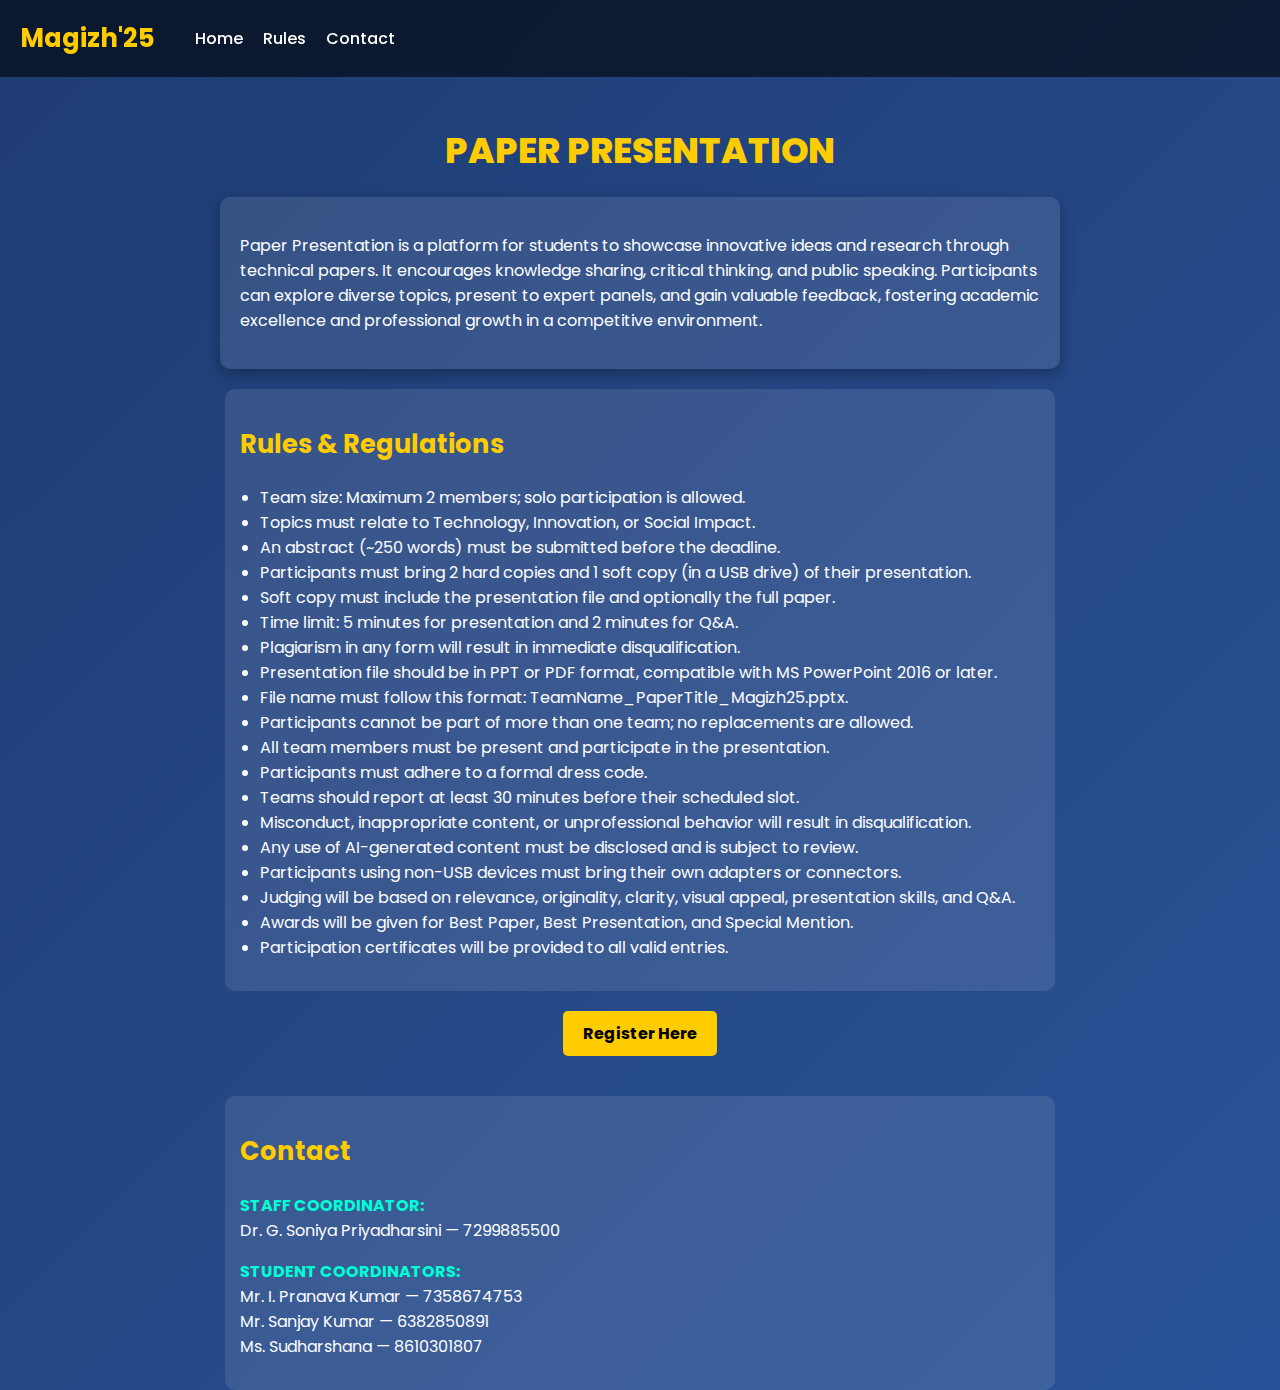
<file: event1.html>
<!DOCTYPE html>
<html lang="en">
<head>
    <meta charset="UTF-8">
    <meta name="viewport" content="width=device-width, initial-scale=1.0">
    <title>Event Details</title>
    <link href="https://fonts.googleapis.com/css2?family=Poppins:wght@400;600;800&display=swap" rel="stylesheet">
    <style>
        body {
            background: linear-gradient(135deg, #1e3c72, #2a5298);
            color: white;
            font-family: 'Poppins', sans-serif;
            margin: 0;
            padding: 0;
            text-align: center;
            scroll-behavior: smooth; /* Enable smooth scrolling */
        }

        /* Navbar */
        .navbar {
            display: flex;
            align-items: center;
            background: rgba(0, 0, 0, 0.6);
            padding: 10px 20px;
            position: fixed;
            top: 0;
            width: 100%;
            z-index: 1000;
            justify-content: flex-start; /* Align to left */
            gap: 20px;
        }

        .logo {
            font-size: 1.6em;
            font-weight: bold;
            color: #ffcc00;
        }

        .nav-links {
            list-style: none;
            display: flex;
            gap: 20px;
        }

        .nav-links li a {
            color: white;
            text-decoration: none;
            font-weight: 500;
            transition: color 0.3s ease;
        }

        .nav-links li a:hover {
            color: #ffcc00;
        }

        .hamburger {
            display: none;
            font-size: 28px;
            color: white;
            cursor: pointer;
        }

        @media (max-width: 768px) {
            .hamburger {
                display: block;
            }

            .nav-links {
                position: absolute;
                top: 60px;
                right: 0;
                background: rgba(0, 0, 0, 0.95);
                width: 100%;
                flex-direction: column;
                align-items: center;
                display: none;
                padding: 15px 0;
            }

            .nav-links.active {
                display: flex;
            }

            .nav-links li {
                margin: 10px 0;
            }
        }

        .event-container {
            display: flex;
            flex-direction: column;
            align-items: center;
            margin-top: 100px;
        }

        .event-box {
            background: rgba(255, 255, 255, 0.1);
            padding: 20px;
            border-radius: 10px;
            box-shadow: 0 5px 15px rgba(0, 0, 0, 0.3);
            width: 80%;
            max-width: 800px;
            text-align: left;
        }

        .event-title {
            font-size: 2.2em;
            font-weight: 800;
            color: #ffcc00;
            margin-bottom: 20px;
        }

        .rules, .contact {
            background: rgba(255, 255, 255, 0.1);
            padding: 15px;
            border-radius: 10px;
            width: 80%;
            max-width: 800px;
            text-align: left;
            margin-top: 20px;
        }

        .rules h2, .contact h2 {
            color: #ffcc00;
            font-size: 1.6em;
            font-weight: 700;
        }

        .contact p span.title {
            font-weight: 700;
            color: #00ffd5;
        }

        .register-btn {
            display: block;
            margin: 20px auto;
            padding: 10px 20px;
            background: #ffcc00;
            color: black;
            text-decoration: none;
            font-weight: bold;
            border-radius: 5px;
            transition: 0.3s;
        }

        .register-btn:hover {
            background: #e6b800;
        }

        ul {
            padding-left: 20px;
        }
    </style>
</head>
<body>
    <header>
        <nav class="navbar">
            <div class="logo">Magizh'25</div>
            <div class="hamburger" id="hamburger">&#9776;</div>
            <ul class="nav-links" id="nav-links">
                <li><a href="index.html">Home</a></li>
                <li><a href="#rules">Rules</a></li>
                <li><a href="#contact">Contact</a></li>
            </ul>
        </nav>
    </header>

    <div class="event-container">
        <h1 class="event-title">PAPER PRESENTATION</h1>
        <div class="event-box">
            <p>Paper Presentation is a platform for students to showcase innovative ideas and research through technical papers. It encourages knowledge sharing, critical thinking, and public speaking. Participants can explore diverse topics, present to expert panels, and gain valuable feedback, fostering academic excellence and professional growth in a competitive environment.</p>
        </div>

        <div class="rules" id="rules">
            <h2>Rules & Regulations</h2>
            <ul>
                <li>Team size: Maximum 2 members; solo participation is allowed.</li>
                <li>Topics must relate to Technology, Innovation, or Social Impact.</li>
                <li>An abstract (~250 words) must be submitted before the deadline.</li>
                <li>Participants must bring 2 hard copies and 1 soft copy (in a USB drive) of their presentation.</li>
                <li>Soft copy must include the presentation file and optionally the full paper.</li>
                <li>Time limit: 5 minutes for presentation and 2 minutes for Q&A.</li>
                <li>Plagiarism in any form will result in immediate disqualification.</li>
                <li>Presentation file should be in PPT or PDF format, compatible with MS PowerPoint 2016 or later.</li>
                <li>File name must follow this format: TeamName_PaperTitle_Magizh25.pptx.</li>
                <li>Participants cannot be part of more than one team; no replacements are allowed.</li>
                <li>All team members must be present and participate in the presentation.</li>
                <li>Participants must adhere to a formal dress code.</li>
                <li>Teams should report at least 30 minutes before their scheduled slot.</li>
                <li>Misconduct, inappropriate content, or unprofessional behavior will result in disqualification.</li>
                <li>Any use of AI-generated content must be disclosed and is subject to review.</li>
                <li>Participants using non-USB devices must bring their own adapters or connectors.</li>
                <li>Judging will be based on relevance, originality, clarity, visual appeal, presentation skills, and Q&A.</li>
                <li>Awards will be given for Best Paper, Best Presentation, and Special Mention.</li>
                <li>Participation certificates will be provided to all valid entries.</li>
            </ul>
        </div>

        <a href="https://docs.google.com/forms/d/e/1FAIpQLSdMvy6en7TFejGZWbQtxKmfZRcGkY-48I4jWOQYT1I4b92sOw/viewform" class="register-btn">Register Here</a>

        <div class="contact" id="contact">
            <h2>Contact</h2>
            <p><span class="title">STAFF COORDINATOR:</span><br>Dr. G. Soniya Priyadharsini — 7299885500</p>
            <p><span class="title">STUDENT COORDINATORS:</span><br>
                Mr. I. Pranava Kumar — 7358674753<br>
                Mr. Sanjay Kumar — 6382850891<br>
                Ms. Sudharshana — 8610301807
            </p>
        </div>
    </div>

    <script>
        // JavaScript to toggle the navigation menu on mobile
        document.getElementById('hamburger').addEventListener('click', function() {
            document.getElementById('nav-links').classList.toggle('active');
        });
    </script>
</body>
</html>
</file>
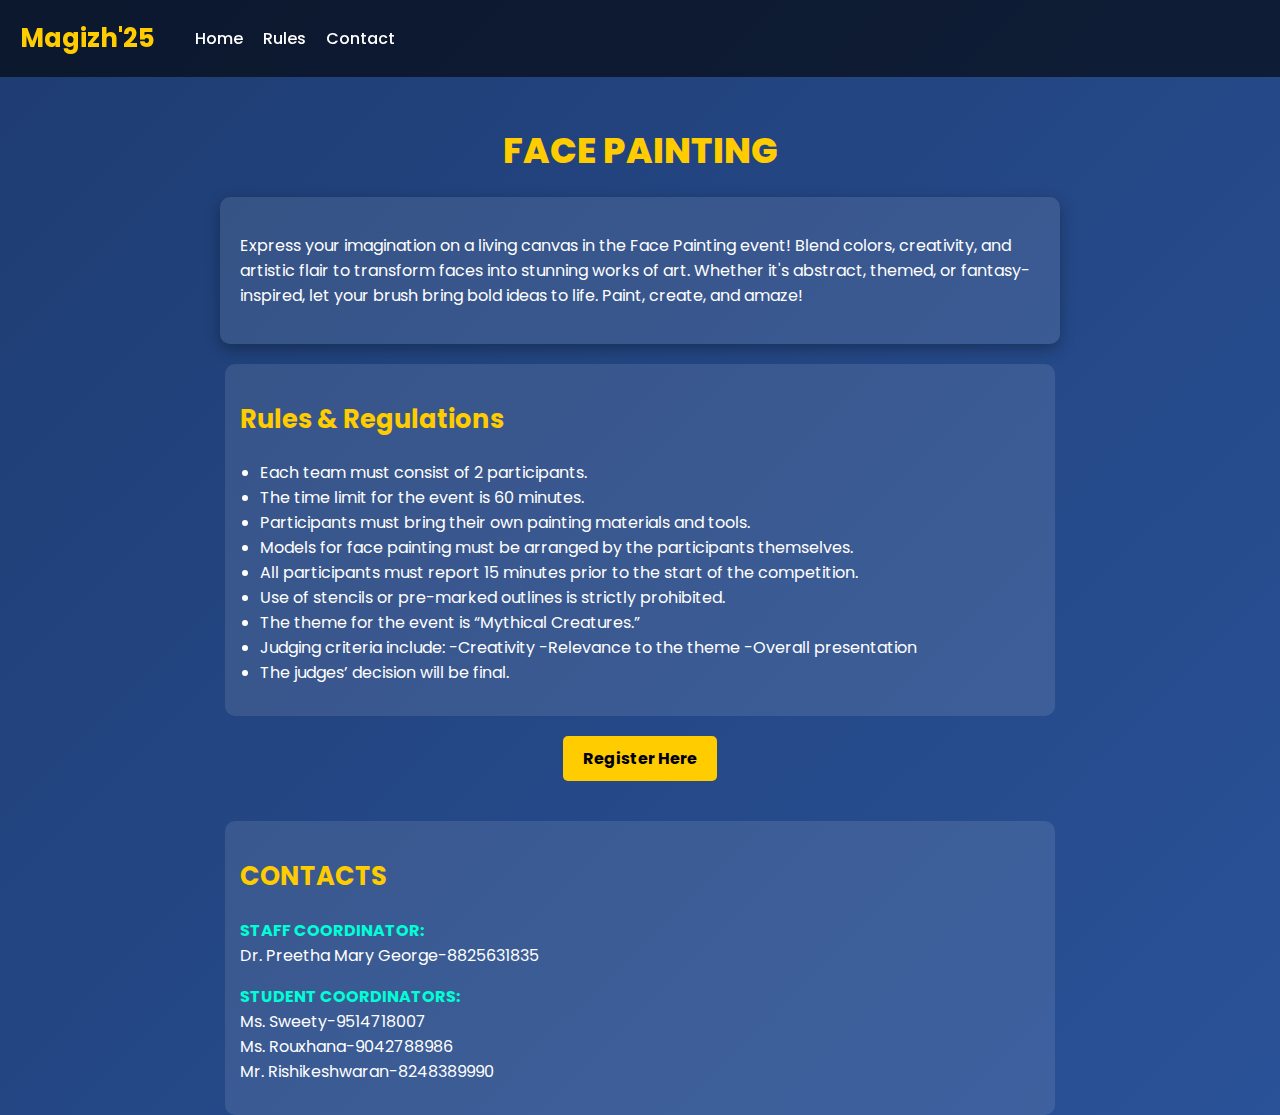
<file: event10.html>
<!DOCTYPE html>
<html lang="en">
<head>
    <meta charset="UTF-8">
    <meta name="viewport" content="width=device-width, initial-scale=1.0">
    <title>Event Details</title>
    <link href="https://fonts.googleapis.com/css2?family=Poppins:wght@400;600;800&display=swap" rel="stylesheet">
    <style>
        body {
            background: linear-gradient(135deg, #1e3c72, #2a5298);
            color: white;
            font-family: 'Poppins', sans-serif;
            margin: 0;
            padding: 0;
            text-align: center;
            scroll-behavior: smooth; /* Enable smooth scrolling */
        }

        /* Navbar */
        .navbar {
            display: flex;
            align-items: center;
            background: rgba(0, 0, 0, 0.6);
            padding: 10px 20px;
            position: fixed;
            top: 0;
            width: 100%;
            z-index: 1000;
            justify-content: flex-start; /* Align to left */
            gap: 20px;
        }

        .logo {
            font-size: 1.6em;
            font-weight: bold;
            color: #ffcc00;
        }

        .nav-links {
            list-style: none;
            display: flex;
            gap: 20px;
        }

        .nav-links li a {
            color: white;
            text-decoration: none;
            font-weight: 500;
            transition: color 0.3s ease;
        }

        .nav-links li a:hover {
            color: #ffcc00;
        }

        .hamburger {
            display: none;
            font-size: 28px;
            color: white;
            cursor: pointer;
        }

        @media (max-width: 768px) {
            .hamburger {
                display: block;
            }

            .nav-links {
                position: absolute;
                top: 60px;
                right: 0;
                background: rgba(0, 0, 0, 0.95);
                width: 100%;
                flex-direction: column;
                align-items: center;
                display: none;
                padding: 15px 0;
            }

            .nav-links.active {
                display: flex;
            }

            .nav-links li {
                margin: 10px 0;
            }
        }

        .event-container {
            display: flex;
            flex-direction: column;
            align-items: center;
            margin-top: 100px;
        }

        .event-box {
            background: rgba(255, 255, 255, 0.1);
            padding: 20px;
            border-radius: 10px;
            box-shadow: 0 5px 15px rgba(0, 0, 0, 0.3);
            width: 80%;
            max-width: 800px;
            text-align: left;
        }

        .event-title {
            font-size: 2.2em;
            font-weight: 800;
            color: #ffcc00;
            margin-bottom: 20px;
        }

        .rules, .contact {
            background: rgba(255, 255, 255, 0.1);
            padding: 15px;
            border-radius: 10px;
            width: 80%;
            max-width: 800px;
            text-align: left;
            margin-top: 20px;
        }

        .rules h2, .contact h2 {
            color: #ffcc00;
            font-size: 1.6em;
            font-weight: 700;
        }

        .contact p span.title {
            font-weight: 700;
            color: #00ffd5;
        }

        .register-btn {
            display: block;
            margin: 20px auto;
            padding: 10px 20px;
            background: #ffcc00;
            color: black;
            text-decoration: none;
            font-weight: bold;
            border-radius: 5px;
            transition: 0.3s;
        }

        .register-btn:hover {
            background: #e6b800;
        }

        ul {
            padding-left: 20px;
        }
    </style>
</head>
<body>
    <header>
        <nav class="navbar">
            <div class="logo">Magizh'25</div>
            <div class="hamburger" id="hamburger">&#9776;</div>
            <ul class="nav-links" id="nav-links">
                <li><a href="index.html">Home</a></li>
                <li><a href="#rules">Rules</a></li>
                <li><a href="#contact">Contact</a></li>
            </ul>
        </nav>
    </header>

    <div class="event-container">
        <h1 class="event-title">FACE PAINTING</h1>
        <div class="event-box">
            <p>Express your imagination on a living canvas in the Face Painting event! Blend colors, creativity, and artistic flair to transform faces into stunning works of art. Whether it's abstract, themed, or fantasy-inspired, let your brush bring bold ideas to life. Paint, create, and amaze!</p>
        </div>

        <div class="rules" id="rules">
            <h2>Rules & Regulations</h2>
            <ul>
                <li>Each team must consist of 2 participants.</li>
                <li>The time limit for the event is 60 minutes.</li>
                <li>Participants must bring their own painting materials and tools.</li>
                <li>Models for face painting must be arranged by the participants themselves.</li>
                <li>All participants must report 15 minutes prior to the start of the competition.</li>
                <li>Use of stencils or pre-marked outlines is strictly prohibited.</li>
                <li>The theme for the event is “Mythical Creatures.”</li>
                <li>Judging criteria include:
                    -Creativity
                    -Relevance to the theme
                    -Overall presentation
              </li>
                <li>The judges’ decision will be final.</li>
            </ul>
        </div>

        <a href="https://docs.google.com/forms/d/e/1FAIpQLSdMvy6en7TFejGZWbQtxKmfZRcGkY-48I4jWOQYT1I4b92sOw/viewform" class="register-btn">Register Here</a>

        <div class="contact" id="contact">
            <h2>CONTACTS</h2>
            <p><span class="title">STAFF COORDINATOR:</span><br> Dr. Preetha Mary George-8825631835</p>
            <p><span class="title">STUDENT COORDINATORS:</span><br>
                Ms. Sweety-9514718007<br>
                Ms. Rouxhana-9042788986<br>
                Mr. Rishikeshwaran-8248389990
            </p>
        </div>
    </div>

    <script>
        // JavaScript to toggle the navigation menu on mobile
        document.getElementById('hamburger').addEventListener('click', function() {
            document.getElementById('nav-links').classList.toggle('active');
        });
    </script>
</body>
</html>
</file>
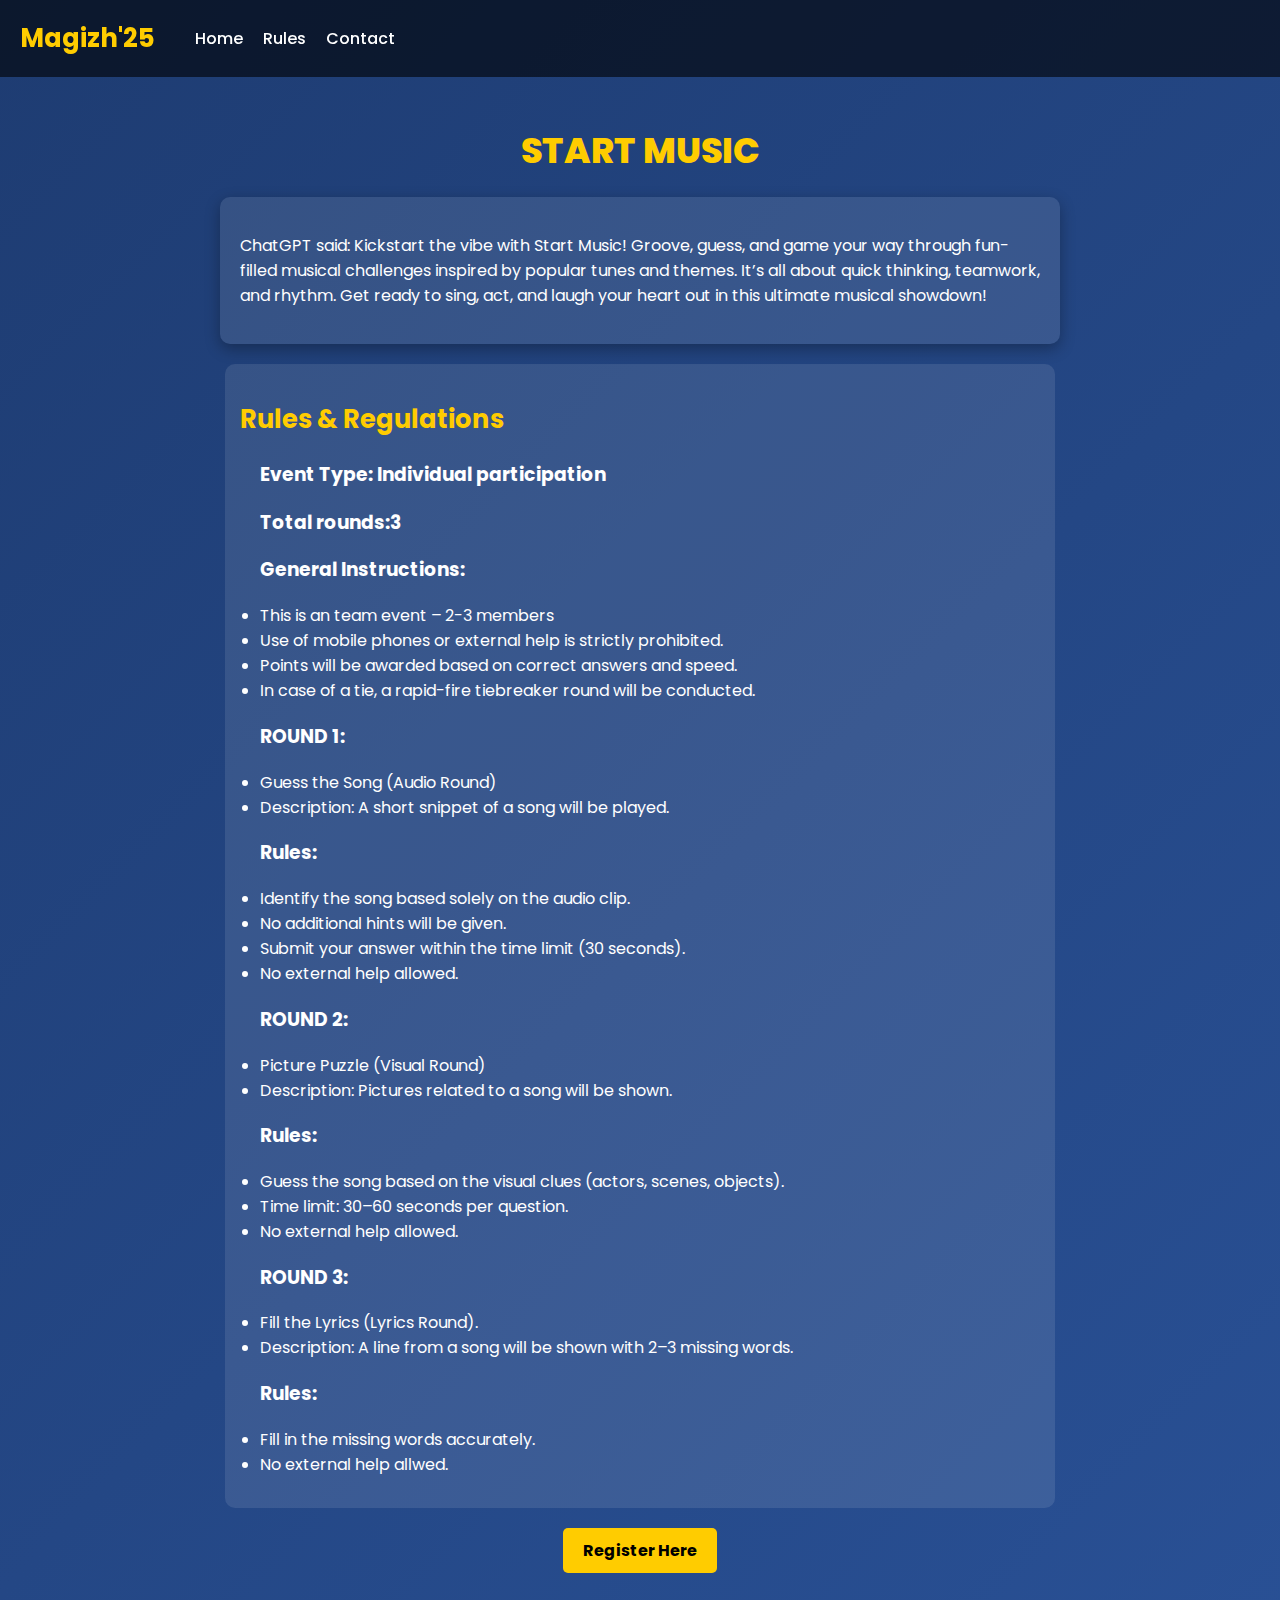
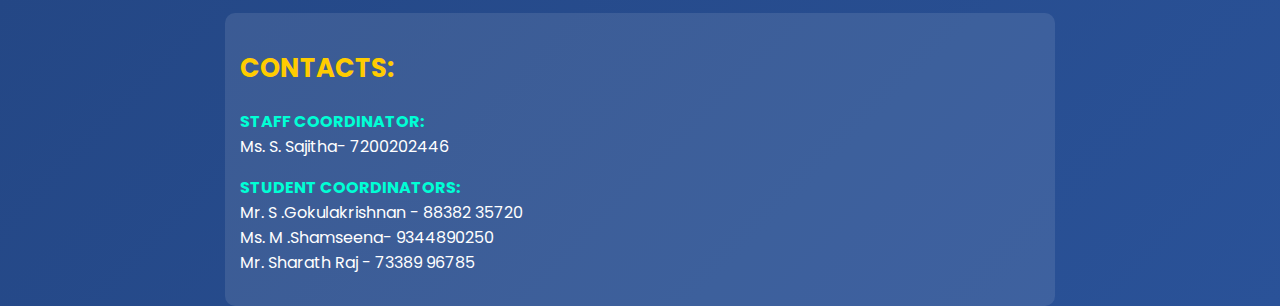
<file: event11.html>
<!DOCTYPE html>
<html lang="en">
<head>
    <meta charset="UTF-8">
    <meta name="viewport" content="width=device-width, initial-scale=1.0">
    <title>Event Details</title>
    <link href="https://fonts.googleapis.com/css2?family=Poppins:wght@400;600;800&display=swap" rel="stylesheet">
    <style>
        body {
            background: linear-gradient(135deg, #1e3c72, #2a5298);
            color: white;
            font-family: 'Poppins', sans-serif;
            margin: 0;
            padding: 0;
            text-align: center;
            scroll-behavior: smooth; /* Enable smooth scrolling */
        }

        /* Navbar */
        .navbar {
            display: flex;
            align-items: center;
            background: rgba(0, 0, 0, 0.6);
            padding: 10px 20px;
            position: fixed;
            top: 0;
            width: 100%;
            z-index: 1000;
            justify-content: flex-start; /* Align to left */
            gap: 20px;
        }

        .logo {
            font-size: 1.6em;
            font-weight: bold;
            color: #ffcc00;
        }

        .nav-links {
            list-style: none;
            display: flex;
            gap: 20px;
        }

        .nav-links li a {
            color: white;
            text-decoration: none;
            font-weight: 500;
            transition: color 0.3s ease;
        }

        .nav-links li a:hover {
            color: #ffcc00;
        }

        .hamburger {
            display: none;
            font-size: 28px;
            color: white;
            cursor: pointer;
        }

        @media (max-width: 768px) {
            .hamburger {
                display: block;
            }

            .nav-links {
                position: absolute;
                top: 60px;
                right: 0;
                background: rgba(0, 0, 0, 0.95);
                width: 100%;
                flex-direction: column;
                align-items: center;
                display: none;
                padding: 15px 0;
            }

            .nav-links.active {
                display: flex;
            }

            .nav-links li {
                margin: 10px 0;
            }
        }

        .event-container {
            display: flex;
            flex-direction: column;
            align-items: center;
            margin-top: 100px;
        }

        .event-box {
            background: rgba(255, 255, 255, 0.1);
            padding: 20px;
            border-radius: 10px;
            box-shadow: 0 5px 15px rgba(0, 0, 0, 0.3);
            width: 80%;
            max-width: 800px;
            text-align: left;
        }

        .event-title {
            font-size: 2.2em;
            font-weight: 800;
            color: #ffcc00;
            margin-bottom: 20px;
        }

        .rules, .contact {
            background: rgba(255, 255, 255, 0.1);
            padding: 15px;
            border-radius: 10px;
            width: 80%;
            max-width: 800px;
            text-align: left;
            margin-top: 20px;
        }

        .rules h2, .contact h2 {
            color: #ffcc00;
            font-size: 1.6em;
            font-weight: 700;
        }

        .contact p span.title {
            font-weight: 700;
            color: #00ffd5;
        }

        .register-btn {
            display: block;
            margin: 20px auto;
            padding: 10px 20px;
            background: #ffcc00;
            color: black;
            text-decoration: none;
            font-weight: bold;
            border-radius: 5px;
            transition: 0.3s;
        }

        .register-btn:hover {
            background: #e6b800;
        }

        ul {
            padding-left: 20px;
        }
    </style>
</head>
<body>
    <header>
        <nav class="navbar">
            <div class="logo">Magizh'25</div>
            <div class="hamburger" id="hamburger">&#9776;</div>
            <ul class="nav-links" id="nav-links">
                <li><a href="index.html">Home</a></li>
                <li><a href="#rules">Rules</a></li>
                <li><a href="#contact">Contact</a></li>
            </ul>
        </nav>
    </header>

    <div class="event-container">
        <h1 class="event-title">START MUSIC</h1>
        <div class="event-box">
            <p>ChatGPT said:
                Kickstart the vibe with Start Music! Groove, guess, and game your way through fun-filled musical challenges inspired by popular tunes and themes. It’s all about quick thinking, teamwork, and rhythm. Get ready to sing, act, and laugh your heart out in this ultimate musical showdown!</p>
        </div>

        <div class="rules" id="rules">
            <h2>Rules & Regulations</h2>
            <ul>
               <h3>Event Type: Individual participation</h3>
               <h3>Total rounds:3</h3>
               <h3>General Instructions:</h3>
               <li>This is an team event – 2-3 members </li>
               <li>Use of mobile phones or external help is strictly
                prohibited.</li>
                <li>Points will be awarded based on correct answers and
                speed.</li>
                <li>In case of a tie, a rapid-fire tiebreaker round will be
                conducted.</li>

                <h3>ROUND 1:</h3>
                <li>Guess the Song (Audio Round) </li>
                <li>Description: A short snippet of a song will be played.</li>
                <h3>Rules:</h3>
                    <li>Identify the song based solely on the audio clip.</li>
                    <li>No additional hints will be given.</li>
                    <li>Submit your answer within the time limit (30 seconds).</li>
                    <li>No external help allowed.</li>
                <h3>ROUND 2:</h3>
                <li>Picture Puzzle (Visual Round)</li>
                <li>Description:  Pictures related to a song will be shown.</li>
                <h3>Rules:</h3>
                <li>Guess the song based on the visual clues (actors, scenes, objects).</li>
                <li>Time limit: 30–60 seconds per question.</li>
                <li>No external help allowed.</li>
                <h3>ROUND 3:</h3>
                <li>Fill the Lyrics (Lyrics Round).</li>
                <li>Description: A line from a song will be shown with 2–3 missing words.</li>
                <h3>Rules:</h3>
                <li>Fill in the missing words accurately.</li>
                <li>No external help allwed.</li>
            </ul>
        </div>

        <a href="https://docs.google.com/forms/d/e/1FAIpQLSdMvy6en7TFejGZWbQtxKmfZRcGkY-48I4jWOQYT1I4b92sOw/viewform" class="register-btn">Register Here</a>

        <div class="contact" id="contact">
            <h2>CONTACTS:</h2>
            <p><span class="title">STAFF COORDINATOR:</span><br>Ms. S. Sajitha- 7200202446</p>
            <p><span class="title">STUDENT COORDINATORS:</span><br>
                Mr. S .Gokulakrishnan - 88382 35720<br>
                Ms. M .Shamseena- 9344890250<br>
                Mr. Sharath Raj - 73389 96785<br> 
            </p>
        </div>
    </div>

    <script>
        // JavaScript to toggle the navigation menu on mobile
        document.getElementById('hamburger').addEventListener('click', function() {
            document.getElementById('nav-links').classList.toggle('active');
        });
    </script>
</body>
</html>
</file>
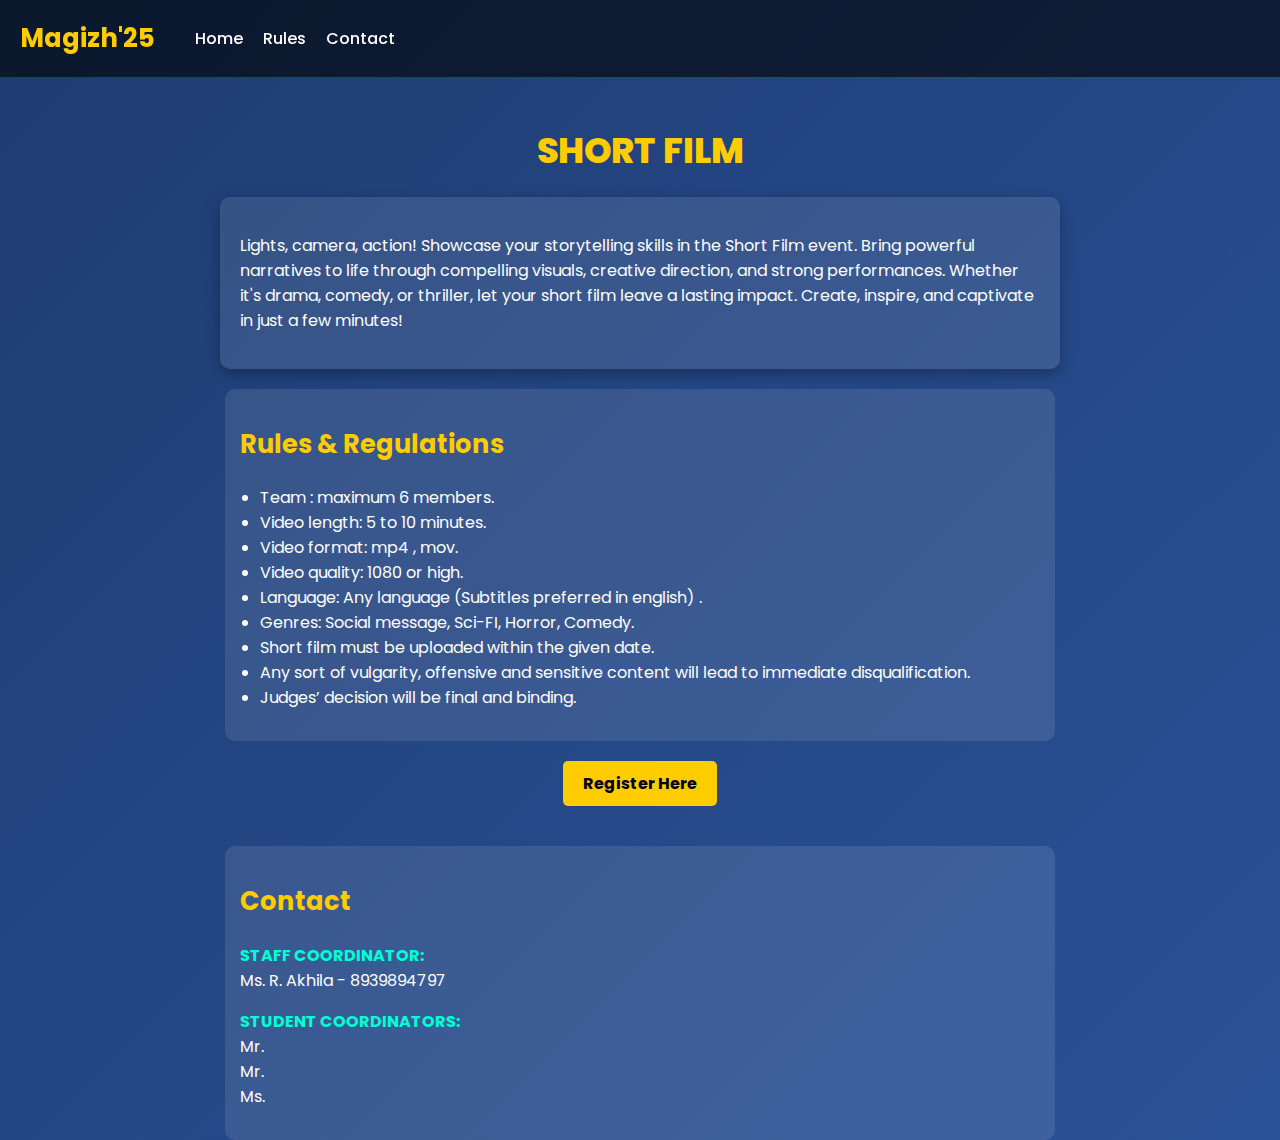
<file: event12.html>
<!DOCTYPE html>
<html lang="en">
<head>
    <meta charset="UTF-8">
    <meta name="viewport" content="width=device-width, initial-scale=1.0">
    <title>Event Details</title>
    <link href="https://fonts.googleapis.com/css2?family=Poppins:wght@400;600;800&display=swap" rel="stylesheet">
    <style>
        body {
            background: linear-gradient(135deg, #1e3c72, #2a5298);
            color: white;
            font-family: 'Poppins', sans-serif;
            margin: 0;
            padding: 0;
            text-align: center;
            scroll-behavior: smooth; /* Enable smooth scrolling */
        }

        /* Navbar */
        .navbar {
            display: flex;
            align-items: center;
            background: rgba(0, 0, 0, 0.6);
            padding: 10px 20px;
            position: fixed;
            top: 0;
            width: 100%;
            z-index: 1000;
            justify-content: flex-start; /* Align to left */
            gap: 20px;
        }

        .logo {
            font-size: 1.6em;
            font-weight: bold;
            color: #ffcc00;
        }

        .nav-links {
            list-style: none;
            display: flex;
            gap: 20px;
        }

        .nav-links li a {
            color: white;
            text-decoration: none;
            font-weight: 500;
            transition: color 0.3s ease;
        }

        .nav-links li a:hover {
            color: #ffcc00;
        }

        .hamburger {
            display: none;
            font-size: 28px;
            color: white;
            cursor: pointer;
        }

        @media (max-width: 768px) {
            .hamburger {
                display: block;
            }

            .nav-links {
                position: absolute;
                top: 60px;
                right: 0;
                background: rgba(0, 0, 0, 0.95);
                width: 100%;
                flex-direction: column;
                align-items: center;
                display: none;
                padding: 15px 0;
            }

            .nav-links.active {
                display: flex;
            }

            .nav-links li {
                margin: 10px 0;
            }
        }

        .event-container {
            display: flex;
            flex-direction: column;
            align-items: center;
            margin-top: 100px;
        }

        .event-box {
            background: rgba(255, 255, 255, 0.1);
            padding: 20px;
            border-radius: 10px;
            box-shadow: 0 5px 15px rgba(0, 0, 0, 0.3);
            width: 80%;
            max-width: 800px;
            text-align: left;
        }

        .event-title {
            font-size: 2.2em;
            font-weight: 800;
            color: #ffcc00;
            margin-bottom: 20px;
        }

        .rules, .contact {
            background: rgba(255, 255, 255, 0.1);
            padding: 15px;
            border-radius: 10px;
            width: 80%;
            max-width: 800px;
            text-align: left;
            margin-top: 20px;
        }

        .rules h2, .contact h2 {
            color: #ffcc00;
            font-size: 1.6em;
            font-weight: 700;
        }

        .contact p span.title {
            font-weight: 700;
            color: #00ffd5;
        }

        .register-btn {
            display: block;
            margin: 20px auto;
            padding: 10px 20px;
            background: #ffcc00;
            color: black;
            text-decoration: none;
            font-weight: bold;
            border-radius: 5px;
            transition: 0.3s;
        }

        .register-btn:hover {
            background: #e6b800;
        }

        ul {
            padding-left: 20px;
        }
    </style>
</head>
<body>
    <header>
        <nav class="navbar">
            <div class="logo">Magizh'25</div>
            <div class="hamburger" id="hamburger">&#9776;</div>
            <ul class="nav-links" id="nav-links">
                <li><a href="index.html">Home</a></li>
                <li><a href="#rules">Rules</a></li>
                <li><a href="#contact">Contact</a></li>
            </ul>
        </nav>
    </header>

    <div class="event-container">
        <h1 class="event-title">SHORT FILM</h1>
        <div class="event-box">
            <p>Lights, camera, action! Showcase your storytelling skills in the Short Film event. Bring powerful narratives to life through compelling visuals, creative direction, and strong performances. Whether it's drama, comedy, or thriller, let your short film leave a lasting impact. Create, inspire, and captivate in just a few minutes!</p>
        </div>

        <div class="rules" id="rules">
            <h2>Rules & Regulations</h2>
            <ul>
                <li>Team : maximum 6 members.</li>
                <li>Video length: 5 to 10 minutes.</li>
                <li>Video format: mp4 , mov.</li>
                <li>Video quality: 1080 or high.</li>
                <li>Language: Any language (Subtitles preferred in english) .</li>
                <li>Genres: Social message, Sci-FI, Horror, Comedy.</li>
                <li>Short film must be uploaded within the given date.</li>
                <li>Any sort of vulgarity, offensive and sensitive content will lead to immediate disqualification.</li>
                <li>Judges’ decision will be final and binding.</li>
            </ul>
        </div>

        <a href="https://docs.google.com/forms/d/e/1FAIpQLSdMvy6en7TFejGZWbQtxKmfZRcGkY-48I4jWOQYT1I4b92sOw/viewform" class="register-btn">Register Here</a>

        <div class="contact" id="contact">
            <h2>Contact</h2>
            <p><span class="title">STAFF COORDINATOR:</span><br>Ms. R. Akhila - 8939894797</p>
            <p><span class="title">STUDENT COORDINATORS:</span><br>
                Mr. <br>
                Mr. <br>
                Ms. 
            </p>
        </div>
    </div>

    <script>
        // JavaScript to toggle the navigation menu on mobile
        document.getElementById('hamburger').addEventListener('click', function() {
            document.getElementById('nav-links').classList.toggle('active');
        });
    </script>
</body>
</html>
</file>
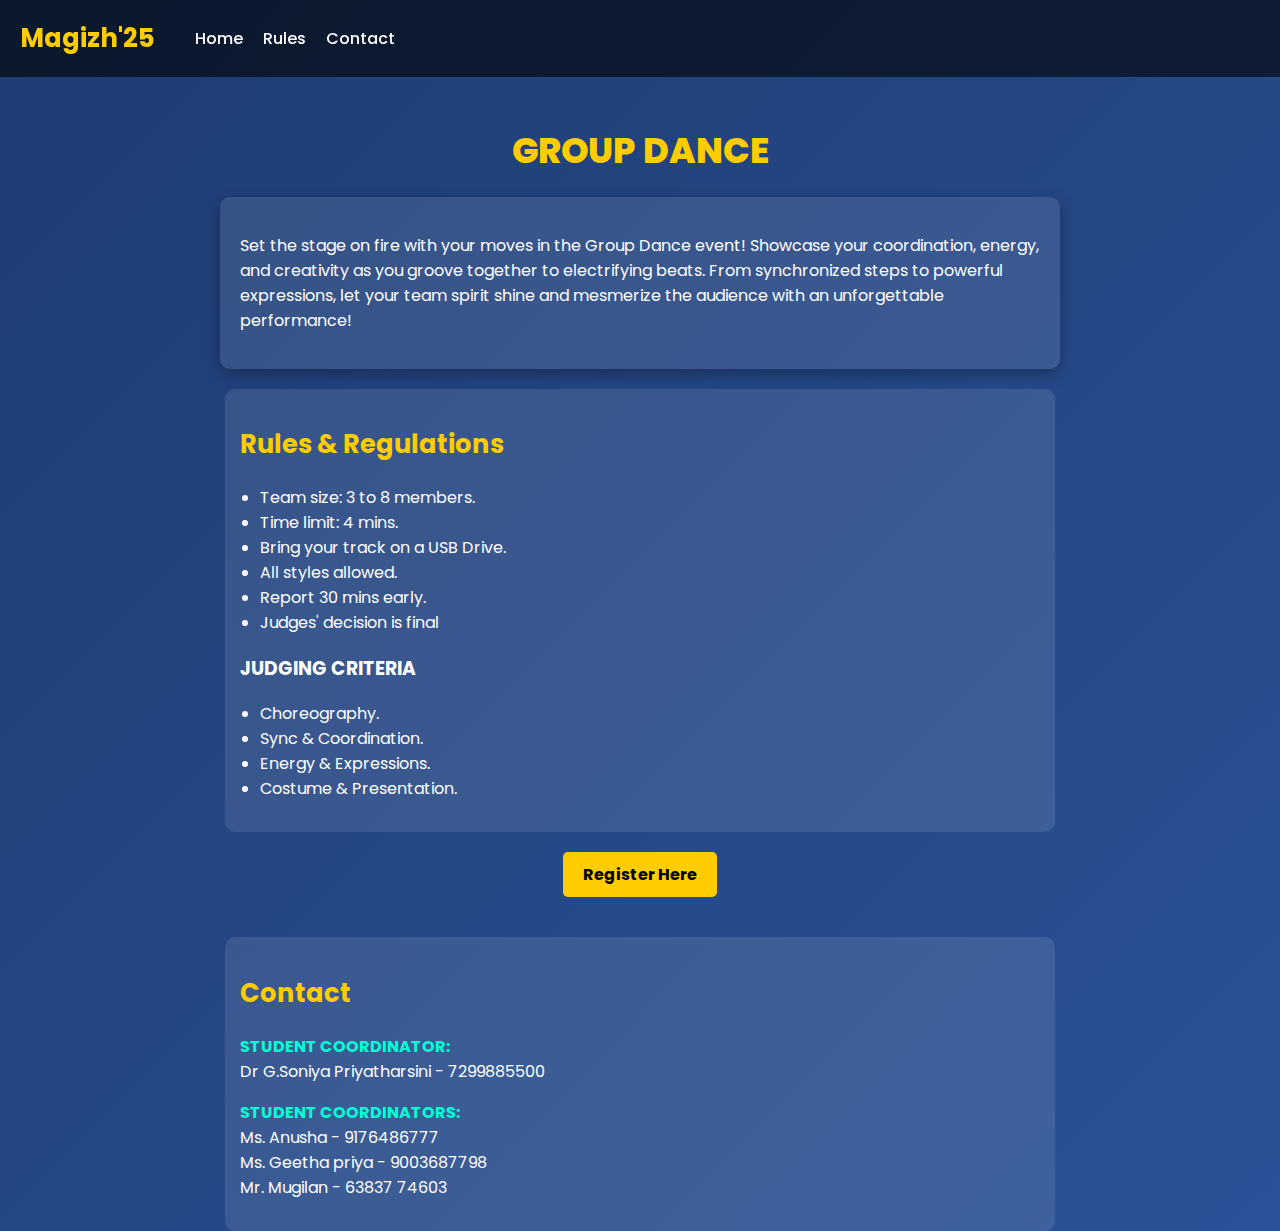
<file: event13.html>
<!DOCTYPE html>
<html lang="en">
<head>
    <meta charset="UTF-8">
    <meta name="viewport" content="width=device-width, initial-scale=1.0">
    <title>Event Details</title>
    <link href="https://fonts.googleapis.com/css2?family=Poppins:wght@400;600;800&display=swap" rel="stylesheet">
    <style>
        body {
            background: linear-gradient(135deg, #1e3c72, #2a5298);
            color: white;
            font-family: 'Poppins', sans-serif;
            margin: 0;
            padding: 0;
            text-align: center;
            scroll-behavior: smooth; /* Enable smooth scrolling */
        }

        /* Navbar */
        .navbar {
            display: flex;
            align-items: center;
            background: rgba(0, 0, 0, 0.6);
            padding: 10px 20px;
            position: fixed;
            top: 0;
            width: 100%;
            z-index: 1000;
            justify-content: flex-start; /* Align to left */
            gap: 20px;
        }

        .logo {
            font-size: 1.6em;
            font-weight: bold;
            color: #ffcc00;
        }

        .nav-links {
            list-style: none;
            display: flex;
            gap: 20px;
        }

        .nav-links li a {
            color: white;
            text-decoration: none;
            font-weight: 500;
            transition: color 0.3s ease;
        }

        .nav-links li a:hover {
            color: #ffcc00;
        }

        .hamburger {
            display: none;
            font-size: 28px;
            color: white;
            cursor: pointer;
        }

        @media (max-width: 768px) {
            .hamburger {
                display: block;
            }

            .nav-links {
                position: absolute;
                top: 60px;
                right: 0;
                background: rgba(0, 0, 0, 0.95);
                width: 100%;
                flex-direction: column;
                align-items: center;
                display: none;
                padding: 15px 0;
            }

            .nav-links.active {
                display: flex;
            }

            .nav-links li {
                margin: 10px 0;
            }
        }

        .event-container {
            display: flex;
            flex-direction: column;
            align-items: center;
            margin-top: 100px;
        }

        .event-box {
            background: rgba(255, 255, 255, 0.1);
            padding: 20px;
            border-radius: 10px;
            box-shadow: 0 5px 15px rgba(0, 0, 0, 0.3);
            width: 80%;
            max-width: 800px;
            text-align: left;
        }

        .event-title {
            font-size: 2.2em;
            font-weight: 800;
            color: #ffcc00;
            margin-bottom: 20px;
        }

        .rules, .contact {
            background: rgba(255, 255, 255, 0.1);
            padding: 15px;
            border-radius: 10px;
            width: 80%;
            max-width: 800px;
            text-align: left;
            margin-top: 20px;
        }

        .rules h2, .contact h2 {
            color: #ffcc00;
            font-size: 1.6em;
            font-weight: 700;
        }

        .contact p span.title {
            font-weight: 700;
            color: #00ffd5;
        }

        .register-btn {
            display: block;
            margin: 20px auto;
            padding: 10px 20px;
            background: #ffcc00;
            color: black;
            text-decoration: none;
            font-weight: bold;
            border-radius: 5px;
            transition: 0.3s;
        }

        .register-btn:hover {
            background: #e6b800;
        }

        ul {
            padding-left: 20px;
        }
    </style>
</head>
<body>
    <header>
        <nav class="navbar">
            <div class="logo">Magizh'25</div>
            <div class="hamburger" id="hamburger">&#9776;</div>
            <ul class="nav-links" id="nav-links">
                <li><a href="index.html">Home</a></li>
                <li><a href="#rules">Rules</a></li>
                <li><a href="#contact">Contact</a></li>
            </ul>
        </nav>
    </header>

    <div class="event-container">
        <h1 class="event-title">GROUP DANCE</h1>
        <div class="event-box">
            <p>Set the stage on fire with your moves in the Group Dance event! Showcase your coordination, energy, and creativity as you groove together to electrifying beats. From synchronized steps to powerful expressions, let your team spirit shine and mesmerize the audience with an unforgettable performance!</p>
        </div>

        <div class="rules" id="rules">
            <h2>Rules & Regulations</h2>
            <ul>
                <li>Team size: 3 to 8 members.</li>
                <li>Time limit: 4 mins.</li>
                <li>Bring your track on a USB Drive.</li>
                <li>All styles allowed.</li>
                <li>Report 30 mins early.</li>
                <li>Judges' decision is final</li>
            </ul>
            <h3>JUDGING CRITERIA</h3>
            <ul>
                <li>Choreography.</li>
                <li>Sync & Coordination.</li>
                <li>Energy & Expressions.</li>
                <li>Costume & Presentation.</li>
            </ul>
        </div>

        <a href="https://docs.google.com/forms/d/e/1FAIpQLSdMvy6en7TFejGZWbQtxKmfZRcGkY-48I4jWOQYT1I4b92sOw/viewform" class="register-btn">Register Here</a>

        <div class="contact" id="contact">
            <h2>Contact</h2>
            <p><span class="title">STUDENT COORDINATOR:</span><br>Dr G.Soniya Priyatharsini - 7299885500</p>
            <p><span class="title">STUDENT COORDINATORS:</span><br>
                Ms. Anusha -  9176486777<br>
                Ms. Geetha priya -  9003687798<br>
                Mr. Mugilan - 63837 74603            
            </p>
        </div>
    </div>

    <script>
        // JavaScript to toggle the navigation menu on mobile
        document.getElementById('hamburger').addEventListener('click', function() {
            document.getElementById('nav-links').classList.toggle('active');
        });
    </script>
</body>
</html>
</file>
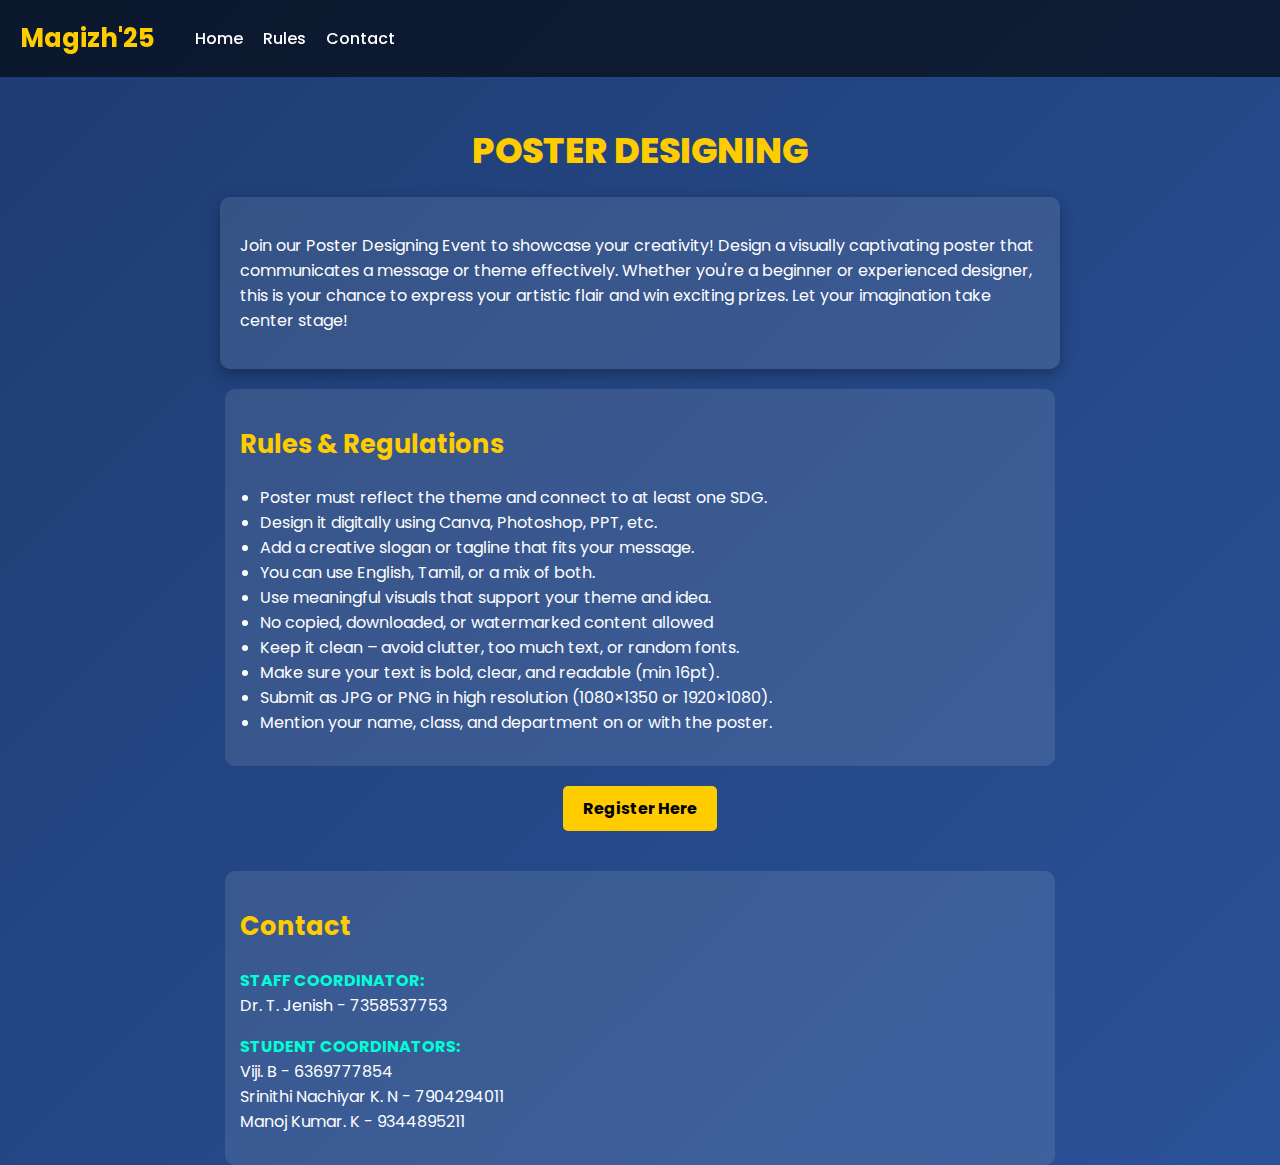
<file: event2.html>
<!DOCTYPE html>
<html lang="en">
<head>
    <meta charset="UTF-8">
    <meta name="viewport" content="width=device-width, initial-scale=1.0">
    <title>Event Details</title>
    <link href="https://fonts.googleapis.com/css2?family=Poppins:wght@400;600;800&display=swap" rel="stylesheet">
    <style>
        body {
            background: linear-gradient(135deg, #1e3c72, #2a5298);
            color: white;
            font-family: 'Poppins', sans-serif;
            margin: 0;
            padding: 0;
            text-align: center;
            scroll-behavior: smooth; /* Enable smooth scrolling */
        }

        /* Navbar */
        .navbar {
            display: flex;
            align-items: center;
            background: rgba(0, 0, 0, 0.6);
            padding: 10px 20px;
            position: fixed;
            top: 0;
            width: 100%;
            z-index: 1000;
            justify-content: flex-start; /* Align to left */
            gap: 20px;
        }

        .logo {
            font-size: 1.6em;
            font-weight: bold;
            color: #ffcc00;
        }

        .nav-links {
            list-style: none;
            display: flex;
            gap: 20px;
        }

        .nav-links li a {
            color: white;
            text-decoration: none;
            font-weight: 500;
            transition: color 0.3s ease;
        }

        .nav-links li a:hover {
            color: #ffcc00;
        }

        .hamburger {
            display: none;
            font-size: 28px;
            color: white;
            cursor: pointer;
        }

        @media (max-width: 768px) {
            .hamburger {
                display: block;
            }

            .nav-links {
                position: absolute;
                top: 60px;
                right: 0;
                background: rgba(0, 0, 0, 0.95);
                width: 100%;
                flex-direction: column;
                align-items: center;
                display: none;
                padding: 15px 0;
            }

            .nav-links.active {
                display: flex;
            }

            .nav-links li {
                margin: 10px 0;
            }
        }

        .event-container {
            display: flex;
            flex-direction: column;
            align-items: center;
            margin-top: 100px;
        }

        .event-box {
            background: rgba(255, 255, 255, 0.1);
            padding: 20px;
            border-radius: 10px;
            box-shadow: 0 5px 15px rgba(0, 0, 0, 0.3);
            width: 80%;
            max-width: 800px;
            text-align: left;
        }

        .event-title {
            font-size: 2.2em;
            font-weight: 800;
            color: #ffcc00;
            margin-bottom: 20px;
        }

        .rules, .contact {
            background: rgba(255, 255, 255, 0.1);
            padding: 15px;
            border-radius: 10px;
            width: 80%;
            max-width: 800px;
            text-align: left;
            margin-top: 20px;
        }

        .rules h2, .contact h2 {
            color: #ffcc00;
            font-size: 1.6em;
            font-weight: 700;
        }

        .contact p span.title {
            font-weight: 700;
            color: #00ffd5;
        }

        .register-btn {
            display: block;
            margin: 20px auto;
            padding: 10px 20px;
            background: #ffcc00;
            color: black;
            text-decoration: none;
            font-weight: bold;
            border-radius: 5px;
            transition: 0.3s;
        }

        .register-btn:hover {
            background: #e6b800;
        }

        ul {
            padding-left: 20px;
        }
    </style>
</head>
<body>
    <header>
        <nav class="navbar">
            <div class="logo">Magizh'25</div>
            <div class="hamburger" id="hamburger">&#9776;</div>
            <ul class="nav-links" id="nav-links">
                <li><a href="index.html">Home</a></li>
                <li><a href="#rules">Rules</a></li>
                <li><a href="#contact">Contact</a></li>
            </ul>
        </nav>
    </header>

    <div class="event-container">
        <h1 class="event-title">POSTER DESIGNING</h1>
        <div class="event-box">
            <p>Join our Poster Designing Event to showcase your creativity! Design a visually captivating poster that communicates a message or theme effectively. Whether you're a beginner or experienced designer, this is your chance to express your artistic flair and win exciting prizes. Let your imagination take center stage!</p>
        </div>

        <div class="rules" id="rules">
            <h2>Rules & Regulations</h2>
            <ul>
                <li>Poster must reflect the theme and connect to at least one SDG. </li>
                <li>Design it digitally using Canva, Photoshop, PPT, etc.</li>
                <li>Add a creative slogan or tagline that fits your message.</li>
                <li>You can use English, Tamil, or a mix of both. </li>
                <li>Use meaningful visuals that support your theme and idea.</li>
                <li>No copied, downloaded, or watermarked content allowed</li>
                <li>Keep it clean – avoid clutter, too much text, or random fonts.</li>
                <li>Make sure your text is bold, clear, and readable (min 16pt).</li>
                <li>Submit as JPG or PNG in high resolution (1080×1350 or 1920×1080).</li>
                <li>Mention your name, class, and department on or with the poster.</li>
            </ul>
        </div>

        <a href="https://docs.google.com/forms/d/e/1FAIpQLSdMvy6en7TFejGZWbQtxKmfZRcGkY-48I4jWOQYT1I4b92sOw/viewform" class="register-btn">Register Here</a>

        <div class="contact" id="contact">
            <h2>Contact</h2>
            <p><span class="title">STAFF COORDINATOR:</span><br>Dr. T. Jenish - 7358537753</p>
            <p><span class="title">STUDENT COORDINATORS:</span><br>
                Viji. B  - 6369777854<br>
                Srinithi Nachiyar K. N - 7904294011<br>
                Manoj Kumar. K - 9344895211
            </p>
        </div>
    </div>

    <script>
        // JavaScript to toggle the navigation menu on mobile
        document.getElementById('hamburger').addEventListener('click', function() {
            document.getElementById('nav-links').classList.toggle('active');
        });
    </script>
</body>
</html>
</file>
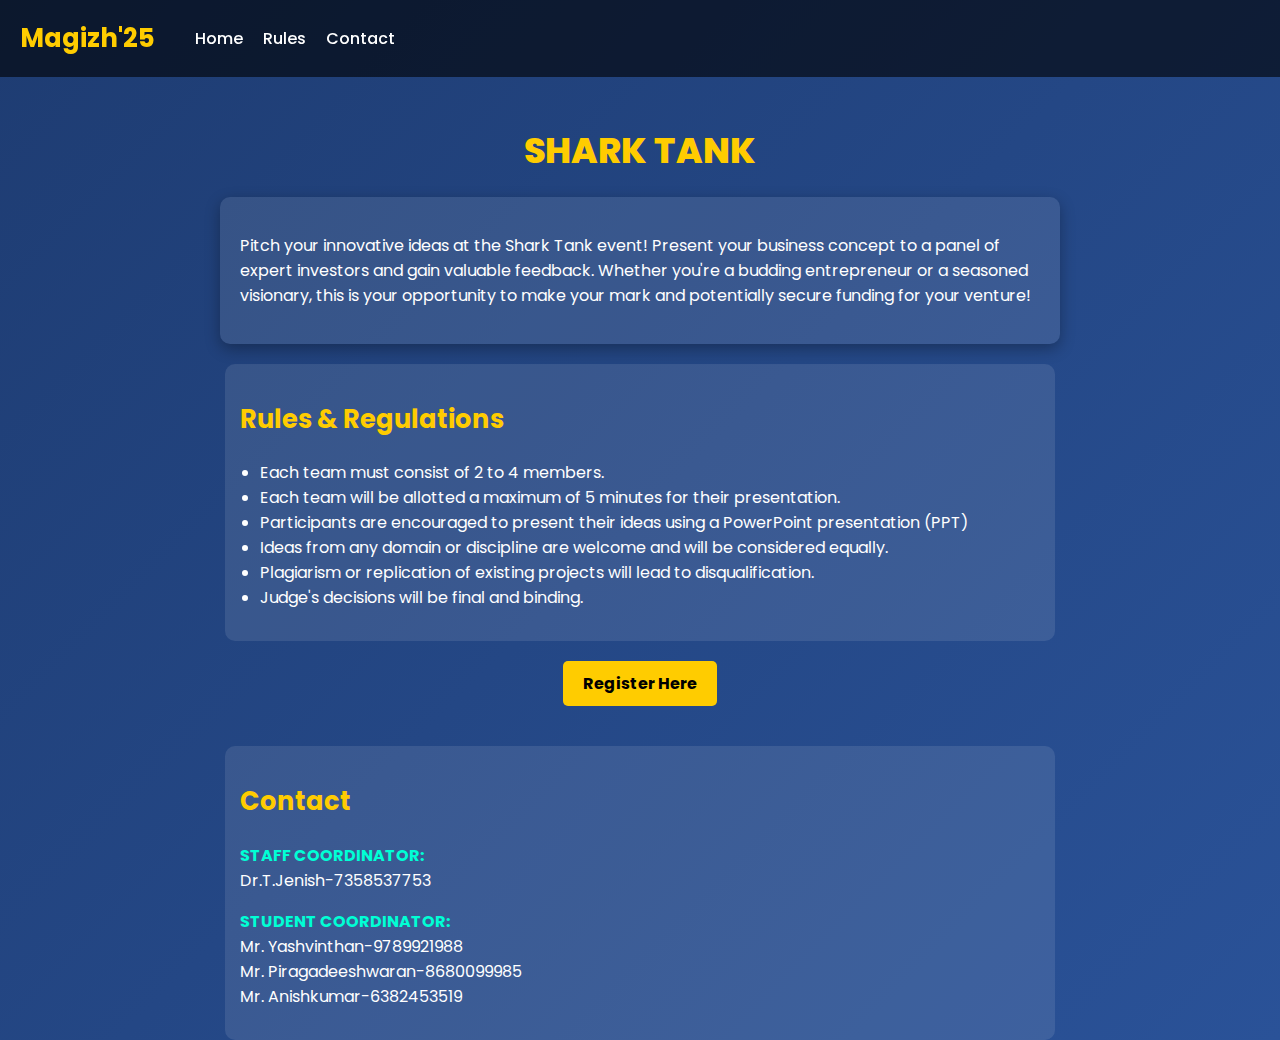
<file: event3.html>
<!DOCTYPE html>
<html lang="en">
<head>
    <meta charset="UTF-8">
    <meta name="viewport" content="width=device-width, initial-scale=1.0">
    <title>Event Details</title>
    <link href="https://fonts.googleapis.com/css2?family=Poppins:wght@400;600;800&display=swap" rel="stylesheet">
    <style>
        body {
            background: linear-gradient(135deg, #1e3c72, #2a5298);
            color: white;
            font-family: 'Poppins', sans-serif;
            margin: 0;
            padding: 0;
            text-align: center;
            scroll-behavior: smooth; /* Enable smooth scrolling */
        }

        /* Navbar */
        .navbar {
            display: flex;
            align-items: center;
            background: rgba(0, 0, 0, 0.6);
            padding: 10px 20px;
            position: fixed;
            top: 0;
            width: 100%;
            z-index: 1000;
            justify-content: flex-start; /* Align to left */
            gap: 20px;
        }

        .logo {
            font-size: 1.6em;
            font-weight: bold;
            color: #ffcc00;
        }

        .nav-links {
            list-style: none;
            display: flex;
            gap: 20px;
        }

        .nav-links li a {
            color: white;
            text-decoration: none;
            font-weight: 500;
            transition: color 0.3s ease;
        }

        .nav-links li a:hover {
            color: #ffcc00;
        }

        .hamburger {
            display: none;
            font-size: 28px;
            color: white;
            cursor: pointer;
        }

        @media (max-width: 768px) {
            .hamburger {
                display: block;
            }

            .nav-links {
                position: absolute;
                top: 60px;
                right: 0;
                background: rgba(0, 0, 0, 0.95);
                width: 100%;
                flex-direction: column;
                align-items: center;
                display: none;
                padding: 15px 0;
            }

            .nav-links.active {
                display: flex;
            }

            .nav-links li {
                margin: 10px 0;
            }
        }

        .event-container {
            display: flex;
            flex-direction: column;
            align-items: center;
            margin-top: 100px;
        }

        .event-box {
            background: rgba(255, 255, 255, 0.1);
            padding: 20px;
            border-radius: 10px;
            box-shadow: 0 5px 15px rgba(0, 0, 0, 0.3);
            width: 80%;
            max-width: 800px;
            text-align: left;
        }

        .event-title {
            font-size: 2.2em;
            font-weight: 800;
            color: #ffcc00;
            margin-bottom: 20px;
        }

        .rules, .contact {
            background: rgba(255, 255, 255, 0.1);
            padding: 15px;
            border-radius: 10px;
            width: 80%;
            max-width: 800px;
            text-align: left;
            margin-top: 20px;
        }

        .rules h2, .contact h2 {
            color: #ffcc00;
            font-size: 1.6em;
            font-weight: 700;
        }

        .contact p span.title {
            font-weight: 700;
            color: #00ffd5;
        }

        .register-btn {
            display: block;
            margin: 20px auto;
            padding: 10px 20px;
            background: #ffcc00;
            color: black;
            text-decoration: none;
            font-weight: bold;
            border-radius: 5px;
            transition: 0.3s;
        }

        .register-btn:hover {
            background: #e6b800;
        }

        ul {
            padding-left: 20px;
        }
    </style>
</head>
<body>
    <header>
        <nav class="navbar">
            <div class="logo">Magizh'25</div>
            <div class="hamburger" id="hamburger">&#9776;</div>
            <ul class="nav-links" id="nav-links">
                <li><a href="index.html">Home</a></li>
                <li><a href="#rules">Rules</a></li>
                <li><a href="#contact">Contact</a></li>
            </ul>
        </nav>
    </header>

    <div class="event-container">
        <h1 class="event-title">SHARK TANK</h1>
        <div class="event-box">
            <p>Pitch your innovative ideas at the Shark Tank event! Present your business concept to a panel of expert investors and gain valuable feedback. Whether you're a budding entrepreneur or a seasoned visionary, this is your opportunity to make your mark and potentially secure funding for your venture!</p>
        </div>

        <div class="rules" id="rules">
            <h2>Rules & Regulations</h2>
            <ul>
                <li>Each team must consist of 2 to 4 members.</li>
                <li>Each team will be allotted a maximum of 5 minutes for their presentation.</li>
                <li>Participants are encouraged to present their ideas using a PowerPoint presentation (PPT)</li>
                <li>Ideas from any domain or discipline are welcome and will be considered equally.</li>
                <li>Plagiarism or replication of existing projects will lead to disqualification.</li>
                <li>Judge's decisions will be final and binding.</li>
            </ul>
        </div>

        <a href="https://docs.google.com/forms/d/e/1FAIpQLSdMvy6en7TFejGZWbQtxKmfZRcGkY-48I4jWOQYT1I4b92sOw/viewform" class="register-btn">Register Here</a>

        <div class="contact" id="contact">
            <h2>Contact</h2>
            <p><span class="title">STAFF COORDINATOR:</span><br>Dr.T.Jenish-7358537753</p>
            <p><span class="title">STUDENT COORDINATOR:</span><br>
                Mr. Yashvinthan-9789921988<br>
                Mr. Piragadeeshwaran-8680099985<br>
                Mr. Anishkumar-6382453519
            </p>
        </div>
    </div>

    <script>
        // JavaScript to toggle the navigation menu on mobile
        document.getElementById('hamburger').addEventListener('click', function() {
            document.getElementById('nav-links').classList.toggle('active');
        });
    </script>
</body>
</html>
</file>
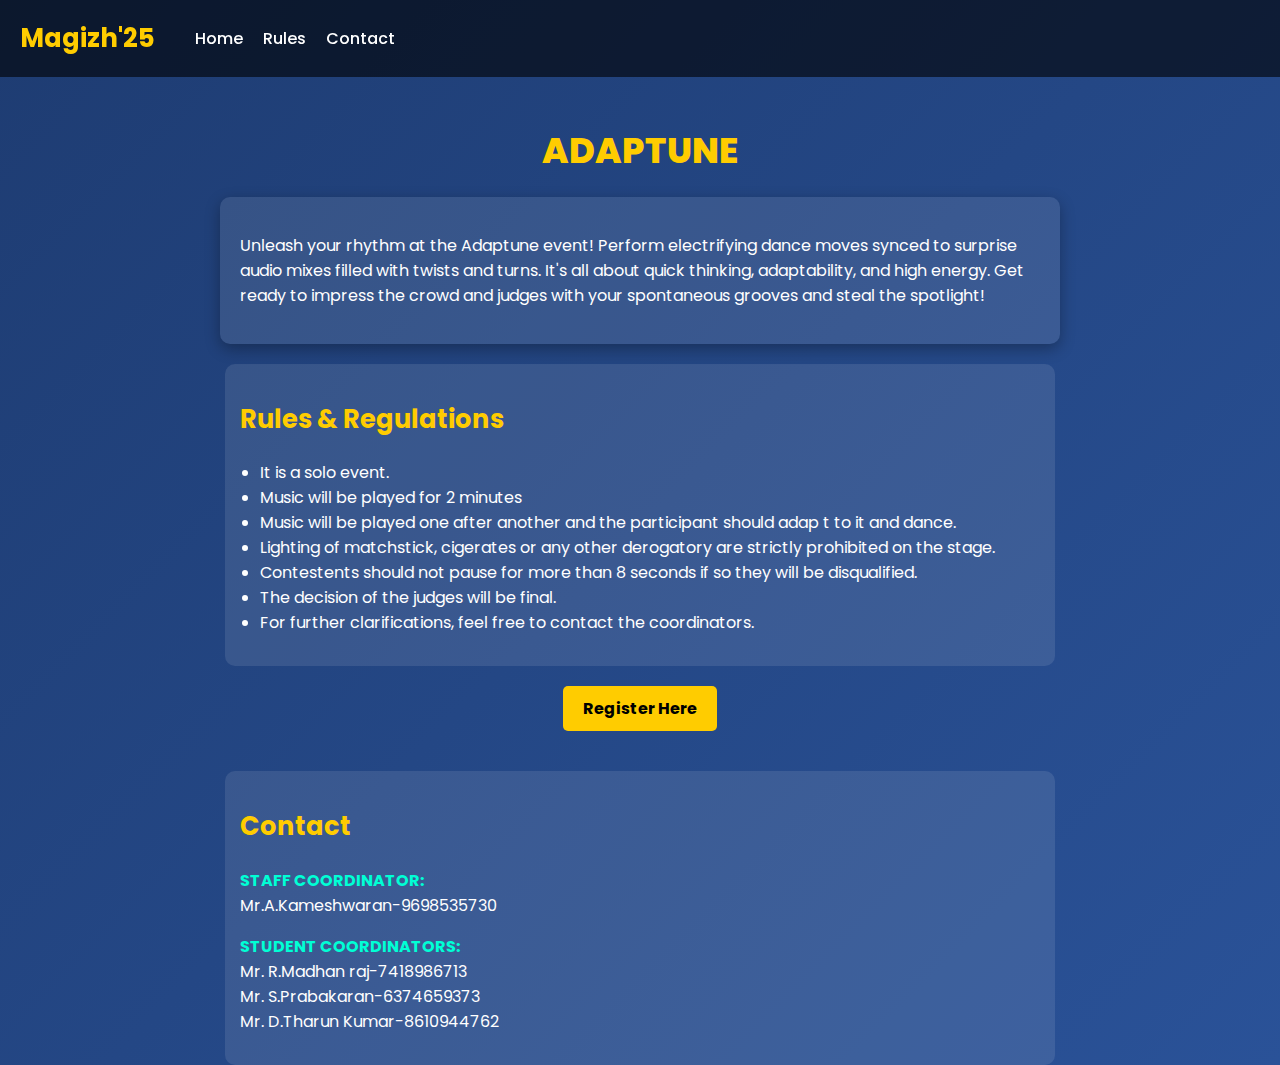
<file: event4.html>
<!DOCTYPE html>
<html lang="en">
<head>
    <meta charset="UTF-8">
    <meta name="viewport" content="width=device-width, initial-scale=1.0">
    <title>Event Details</title>
    <link href="https://fonts.googleapis.com/css2?family=Poppins:wght@400;600;800&display=swap" rel="stylesheet">
    <style>
        body {
            background: linear-gradient(135deg, #1e3c72, #2a5298);
            color: white;
            font-family: 'Poppins', sans-serif;
            margin: 0;
            padding: 0;
            text-align: center;
            scroll-behavior: smooth; /* Enable smooth scrolling */
        }

        /* Navbar */
        .navbar {
            display: flex;
            align-items: center;
            background: rgba(0, 0, 0, 0.6);
            padding: 10px 20px;
            position: fixed;
            top: 0;
            width: 100%;
            z-index: 1000;
            justify-content: flex-start; /* Align to left */
            gap: 20px;
        }

        .logo {
            font-size: 1.6em;
            font-weight: bold;
            color: #ffcc00;
        }

        .nav-links {
            list-style: none;
            display: flex;
            gap: 20px;
        }

        .nav-links li a {
            color: white;
            text-decoration: none;
            font-weight: 500;
            transition: color 0.3s ease;
        }

        .nav-links li a:hover {
            color: #ffcc00;
        }

        .hamburger {
            display: none;
            font-size: 28px;
            color: white;
            cursor: pointer;
        }

        @media (max-width: 768px) {
            .hamburger {
                display: block;
            }

            .nav-links {
                position: absolute;
                top: 60px;
                right: 0;
                background: rgba(0, 0, 0, 0.95);
                width: 100%;
                flex-direction: column;
                align-items: center;
                display: none;
                padding: 15px 0;
            }

            .nav-links.active {
                display: flex;
            }

            .nav-links li {
                margin: 10px 0;
            }
        }

        .event-container {
            display: flex;
            flex-direction: column;
            align-items: center;
            margin-top: 100px;
        }

        .event-box {
            background: rgba(255, 255, 255, 0.1);
            padding: 20px;
            border-radius: 10px;
            box-shadow: 0 5px 15px rgba(0, 0, 0, 0.3);
            width: 80%;
            max-width: 800px;
            text-align: left;
        }

        .event-title {
            font-size: 2.2em;
            font-weight: 800;
            color: #ffcc00;
            margin-bottom: 20px;
        }

        .rules, .contact {
            background: rgba(255, 255, 255, 0.1);
            padding: 15px;
            border-radius: 10px;
            width: 80%;
            max-width: 800px;
            text-align: left;
            margin-top: 20px;
        }

        .rules h2, .contact h2 {
            color: #ffcc00;
            font-size: 1.6em;
            font-weight: 700;
        }

        .contact p span.title {
            font-weight: 700;
            color: #00ffd5;
        }

        .register-btn {
            display: block;
            margin: 20px auto;
            padding: 10px 20px;
            background: #ffcc00;
            color: black;
            text-decoration: none;
            font-weight: bold;
            border-radius: 5px;
            transition: 0.3s;
        }

        .register-btn:hover {
            background: #e6b800;
        }

        ul {
            padding-left: 20px;
        }
    </style>
</head>
<body>
    <header>
        <nav class="navbar">
            <div class="logo">Magizh'25</div>
            <div class="hamburger" id="hamburger">&#9776;</div>
            <ul class="nav-links" id="nav-links">
                <li><a href="index.html">Home</a></li>
                <li><a href="#rules">Rules</a></li>
                <li><a href="#contact">Contact</a></li>
            </ul>
        </nav>
    </header>

    <div class="event-container">
        <h1 class="event-title">ADAPTUNE</h1>
        <div class="event-box">
            <p>Unleash your rhythm at the Adaptune event! Perform electrifying dance moves synced to surprise audio mixes filled with twists and turns. It's all about quick thinking, adaptability, and high energy. Get ready to impress the crowd and judges with your spontaneous grooves and steal the spotlight!</p>
        </div>

        <div class="rules" id="rules">
            <h2>Rules & Regulations</h2>
            <ul>
                <li>It is a solo event.</li>
                <li>Music will be played for 2 minutes</li>
                <li>Music will be played one after another and the participant should adap t to it and dance.</li>
                <li>Lighting of matchstick, cigerates or any other derogatory are strictly prohibited on the stage.</li>
                <li>Contestents should not pause for more than 8 seconds if so they will be disqualified.</li>
                <li>The decision of the judges will be final.</li>
                <li>For further clarifications, feel free to contact the coordinators.</li>
            </ul>
        </div>

        <a href="https://docs.google.com/forms/d/e/1FAIpQLSdMvy6en7TFejGZWbQtxKmfZRcGkY-48I4jWOQYT1I4b92sOw/viewform" class="register-btn">Register Here</a>

        <div class="contact" id="contact">
            <h2>Contact</h2>
            <p><span class="title">STAFF COORDINATOR:</span><br>Mr.A.Kameshwaran-9698535730</p>
            <p><span class="title">STUDENT COORDINATORS:</span><br>
                Mr. R.Madhan raj-7418986713<br>
                Mr. S.Prabakaran-6374659373<br>
                Mr. D.Tharun Kumar-8610944762
            </p>
        </div>
    </div>

    <script>
        // JavaScript to toggle the navigation menu on mobile
        document.getElementById('hamburger').addEventListener('click', function() {
            document.getElementById('nav-links').classList.toggle('active');
        });
    </script>
</body>
</html>
</file>
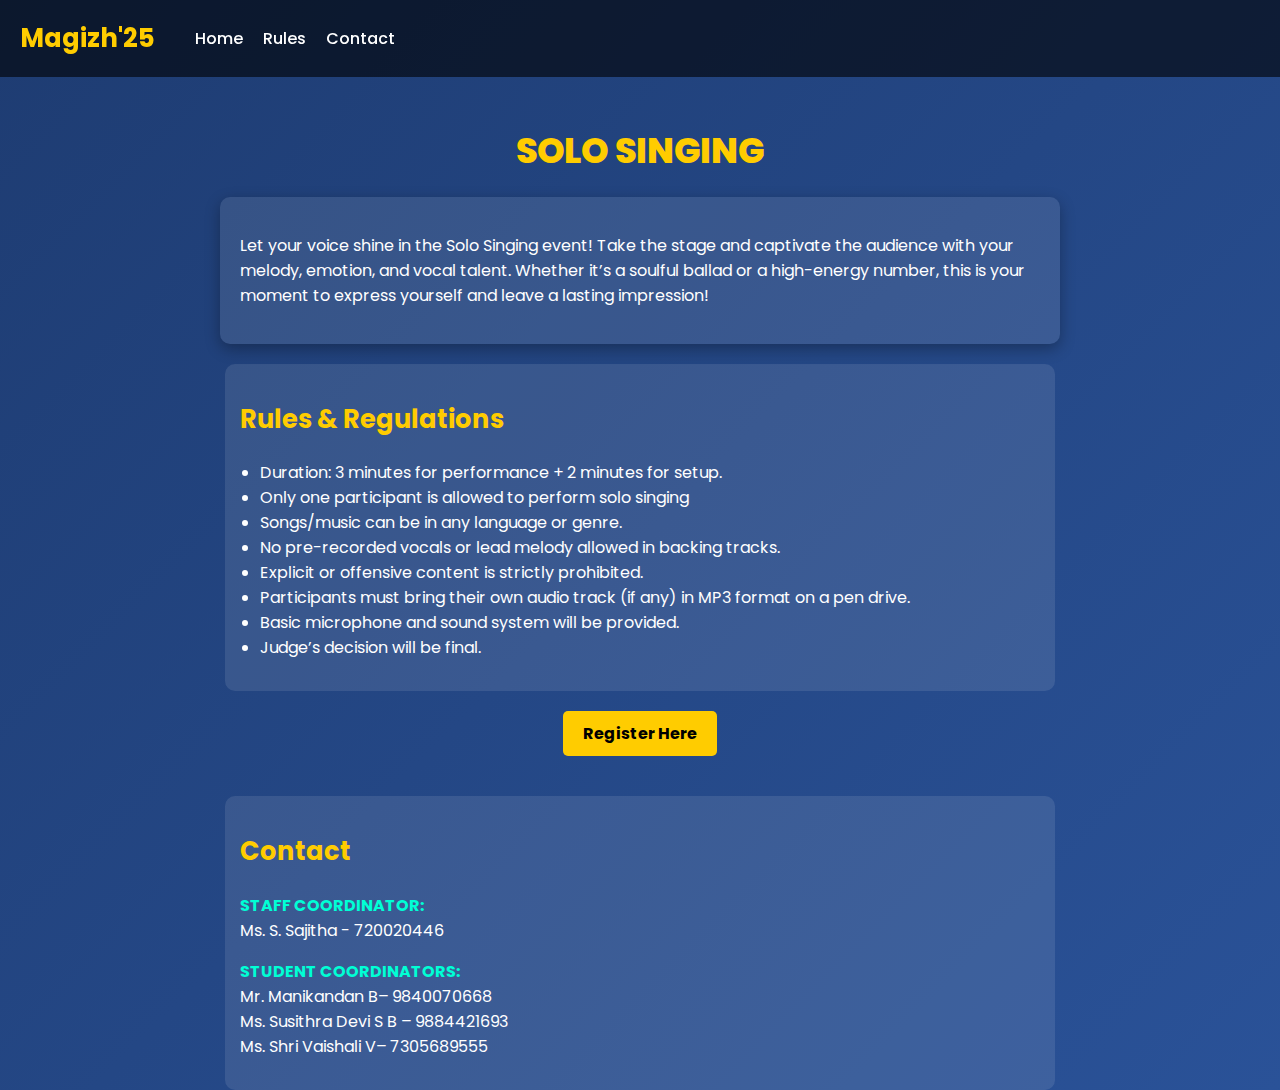
<file: event5.html>
<!DOCTYPE html>
<html lang="en">
<head>
    <meta charset="UTF-8">
    <meta name="viewport" content="width=device-width, initial-scale=1.0">
    <title>Event Details</title>
    <link href="https://fonts.googleapis.com/css2?family=Poppins:wght@400;600;800&display=swap" rel="stylesheet">
    <style>
        body {
            background: linear-gradient(135deg, #1e3c72, #2a5298);
            color: white;
            font-family: 'Poppins', sans-serif;
            margin: 0;
            padding: 0;
            text-align: center;
            scroll-behavior: smooth; /* Enable smooth scrolling */
        }

        /* Navbar */
        .navbar {
            display: flex;
            align-items: center;
            background: rgba(0, 0, 0, 0.6);
            padding: 10px 20px;
            position: fixed;
            top: 0;
            width: 100%;
            z-index: 1000;
            justify-content: flex-start; /* Align to left */
            gap: 20px;
        }

        .logo {
            font-size: 1.6em;
            font-weight: bold;
            color: #ffcc00;
        }

        .nav-links {
            list-style: none;
            display: flex;
            gap: 20px;
        }

        .nav-links li a {
            color: white;
            text-decoration: none;
            font-weight: 500;
            transition: color 0.3s ease;
        }

        .nav-links li a:hover {
            color: #ffcc00;
        }

        .hamburger {
            display: none;
            font-size: 28px;
            color: white;
            cursor: pointer;
        }

        @media (max-width: 768px) {
            .hamburger {
                display: block;
            }

            .nav-links {
                position: absolute;
                top: 60px;
                right: 0;
                background: rgba(0, 0, 0, 0.95);
                width: 100%;
                flex-direction: column;
                align-items: center;
                display: none;
                padding: 15px 0;
            }

            .nav-links.active {
                display: flex;
            }

            .nav-links li {
                margin: 10px 0;
            }
        }

        .event-container {
            display: flex;
            flex-direction: column;
            align-items: center;
            margin-top: 100px;
        }

        .event-box {
            background: rgba(255, 255, 255, 0.1);
            padding: 20px;
            border-radius: 10px;
            box-shadow: 0 5px 15px rgba(0, 0, 0, 0.3);
            width: 80%;
            max-width: 800px;
            text-align: left;
        }

        .event-title {
            font-size: 2.2em;
            font-weight: 800;
            color: #ffcc00;
            margin-bottom: 20px;
        }

        .rules, .contact {
            background: rgba(255, 255, 255, 0.1);
            padding: 15px;
            border-radius: 10px;
            width: 80%;
            max-width: 800px;
            text-align: left;
            margin-top: 20px;
        }

        .rules h2, .contact h2 {
            color: #ffcc00;
            font-size: 1.6em;
            font-weight: 700;
        }

        .contact p span.title {
            font-weight: 700;
            color: #00ffd5;
        }

        .register-btn {
            display: block;
            margin: 20px auto;
            padding: 10px 20px;
            background: #ffcc00;
            color: black;
            text-decoration: none;
            font-weight: bold;
            border-radius: 5px;
            transition: 0.3s;
        }

        .register-btn:hover {
            background: #e6b800;
        }

        ul {
            padding-left: 20px;
        }
    </style>
</head>
<body>
    <header>
        <nav class="navbar">
            <div class="logo">Magizh'25</div>
            <div class="hamburger" id="hamburger">&#9776;</div>
            <ul class="nav-links" id="nav-links">
                <li><a href="index.html">Home</a></li>
                <li><a href="#rules">Rules</a></li>
                <li><a href="#contact">Contact</a></li>
            </ul>
        </nav>
    </header>

    <div class="event-container">
        <h1 class="event-title">SOLO SINGING</h1>
        <div class="event-box">
            <p>Let your voice shine in the Solo Singing event! Take the stage and captivate the audience with your melody, emotion, and vocal talent. Whether it’s a soulful ballad or a high-energy number, this is your moment to express yourself and leave a lasting impression!</p>
        </div>

        <div class="rules" id="rules">
            <h2>Rules & Regulations</h2>
            <ul>
                <li>Duration: 3 minutes for performance + 2 minutes for setup.</li>
                <li>Only one participant is allowed to perform solo singing</li>
                <li>Songs/music can be in any language or genre.</li>
                <li>No pre-recorded vocals or lead melody allowed in backing tracks.</li>
                <li>Explicit or offensive content is strictly prohibited.</li>
                <li>Participants must bring their own audio track (if any) in MP3 format on a pen drive.</li>
                <li>Basic microphone and sound system will be provided.</li>
                <li>Judge’s decision will be final.</li>
            </ul>
        </div>

        <a href="https://docs.google.com/forms/d/e/1FAIpQLSdMvy6en7TFejGZWbQtxKmfZRcGkY-48I4jWOQYT1I4b92sOw/viewform" class="register-btn">Register Here</a>

        <div class="contact" id="contact">
            <h2>Contact</h2>
            <p><span class="title">STAFF COORDINATOR:</span><br>Ms. S. Sajitha - 720020446</p>
            <p><span class="title">STUDENT COORDINATORS:</span><br>
                Mr. Manikandan B– 9840070668<br>
                Ms. Susithra Devi S B – 9884421693<br>
                Ms. Shri Vaishali V– 7305689555
            </p>
        </div>
    </div>

    <script>
        // JavaScript to toggle the navigation menu on mobile
        document.getElementById('hamburger').addEventListener('click', function() {
            document.getElementById('nav-links').classList.toggle('active');
        });
    </script>
</body>
</html>
</file>
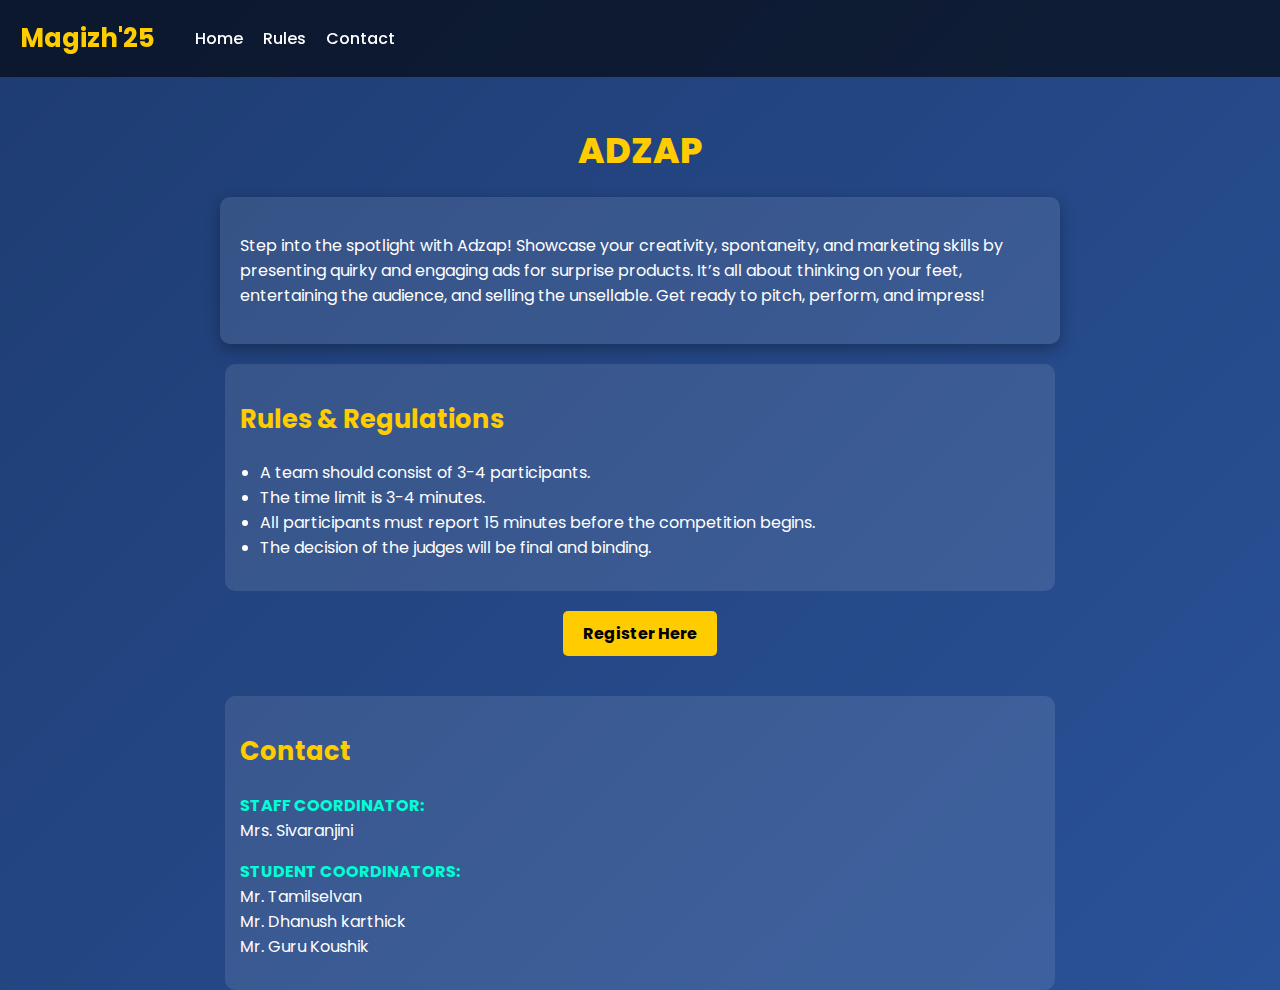
<file: event6.html>
<!DOCTYPE html>
<html lang="en">
<head>
    <meta charset="UTF-8">
    <meta name="viewport" content="width=device-width, initial-scale=1.0">
    <title>Event Details</title>
    <link href="https://fonts.googleapis.com/css2?family=Poppins:wght@400;600;800&display=swap" rel="stylesheet">
    <style>
        body {
            background: linear-gradient(135deg, #1e3c72, #2a5298);
            color: white;
            font-family: 'Poppins', sans-serif;
            margin: 0;
            padding: 0;
            text-align: center;
            scroll-behavior: smooth; /* Enable smooth scrolling */
        }

        /* Navbar */
        .navbar {
            display: flex;
            align-items: center;
            background: rgba(0, 0, 0, 0.6);
            padding: 10px 20px;
            position: fixed;
            top: 0;
            width: 100%;
            z-index: 1000;
            justify-content: flex-start; /* Align to left */
            gap: 20px;
        }

        .logo {
            font-size: 1.6em;
            font-weight: bold;
            color: #ffcc00;
        }

        .nav-links {
            list-style: none;
            display: flex;
            gap: 20px;
        }

        .nav-links li a {
            color: white;
            text-decoration: none;
            font-weight: 500;
            transition: color 0.3s ease;
        }

        .nav-links li a:hover {
            color: #ffcc00;
        }

        .hamburger {
            display: none;
            font-size: 28px;
            color: white;
            cursor: pointer;
        }

        @media (max-width: 768px) {
            .hamburger {
                display: block;
            }

            .nav-links {
                position: absolute;
                top: 60px;
                right: 0;
                background: rgba(0, 0, 0, 0.95);
                width: 100%;
                flex-direction: column;
                align-items: center;
                display: none;
                padding: 15px 0;
            }

            .nav-links.active {
                display: flex;
            }

            .nav-links li {
                margin: 10px 0;
            }
        }

        .event-container {
            display: flex;
            flex-direction: column;
            align-items: center;
            margin-top: 100px;
        }

        .event-box {
            background: rgba(255, 255, 255, 0.1);
            padding: 20px;
            border-radius: 10px;
            box-shadow: 0 5px 15px rgba(0, 0, 0, 0.3);
            width: 80%;
            max-width: 800px;
            text-align: left;
        }

        .event-title {
            font-size: 2.2em;
            font-weight: 800;
            color: #ffcc00;
            margin-bottom: 20px;
        }

        .rules, .contact {
            background: rgba(255, 255, 255, 0.1);
            padding: 15px;
            border-radius: 10px;
            width: 80%;
            max-width: 800px;
            text-align: left;
            margin-top: 20px;
        }

        .rules h2, .contact h2 {
            color: #ffcc00;
            font-size: 1.6em;
            font-weight: 700;
        }

        .contact p span.title {
            font-weight: 700;
            color: #00ffd5;
        }

        .register-btn {
            display: block;
            margin: 20px auto;
            padding: 10px 20px;
            background: #ffcc00;
            color: black;
            text-decoration: none;
            font-weight: bold;
            border-radius: 5px;
            transition: 0.3s;
        }

        .register-btn:hover {
            background: #e6b800;
        }

        ul {
            padding-left: 20px;
        }
    </style>
</head>
<body>
    <header>
        <nav class="navbar">
            <div class="logo">Magizh'25</div>
            <div class="hamburger" id="hamburger">&#9776;</div>
            <ul class="nav-links" id="nav-links">
                <li><a href="index.html">Home</a></li>
                <li><a href="#rules">Rules</a></li>
                <li><a href="#contact">Contact</a></li>
            </ul>
        </nav>
    </header>

    <div class="event-container">
        <h1 class="event-title">ADZAP</h1>
        <div class="event-box">
            <p>Step into the spotlight with Adzap! Showcase your creativity, spontaneity, and marketing skills by presenting quirky and engaging ads for surprise products. It’s all about thinking on your feet, entertaining the audience, and selling the unsellable. Get ready to pitch, perform, and impress!</p>
        </div>

        <div class="rules" id="rules">
            <h2>Rules & Regulations</h2>
            <ul>
                <li>A team should consist of 3-4 participants.</li>
                <li>The time limit is 3-4 minutes.</li>
                <li>All participants must report 15 minutes before the competition begins. </li>
                <li>The decision of the judges will be final and binding.</li>
            </ul>
        </div>

        <a href="https://docs.google.com/forms/d/e/1FAIpQLSdMvy6en7TFejGZWbQtxKmfZRcGkY-48I4jWOQYT1I4b92sOw/viewform" class="register-btn">Register Here</a>

        <div class="contact" id="contact">
            <h2>Contact</h2>
            <p><span class="title">STAFF COORDINATOR:</span><br>Mrs. Sivaranjini </p>
            <p><span class="title">STUDENT COORDINATORS:</span><br>
                Mr. Tamilselvan <br>
                Mr. Dhanush karthick <br>
                Mr. Guru Koushik
            </p>
        </div>
    </div>

    <script>
        // JavaScript to toggle the navigation menu on mobile
        document.getElementById('hamburger').addEventListener('click', function() {
            document.getElementById('nav-links').classList.toggle('active');
        });
    </script>
</body>
</html>
</file>
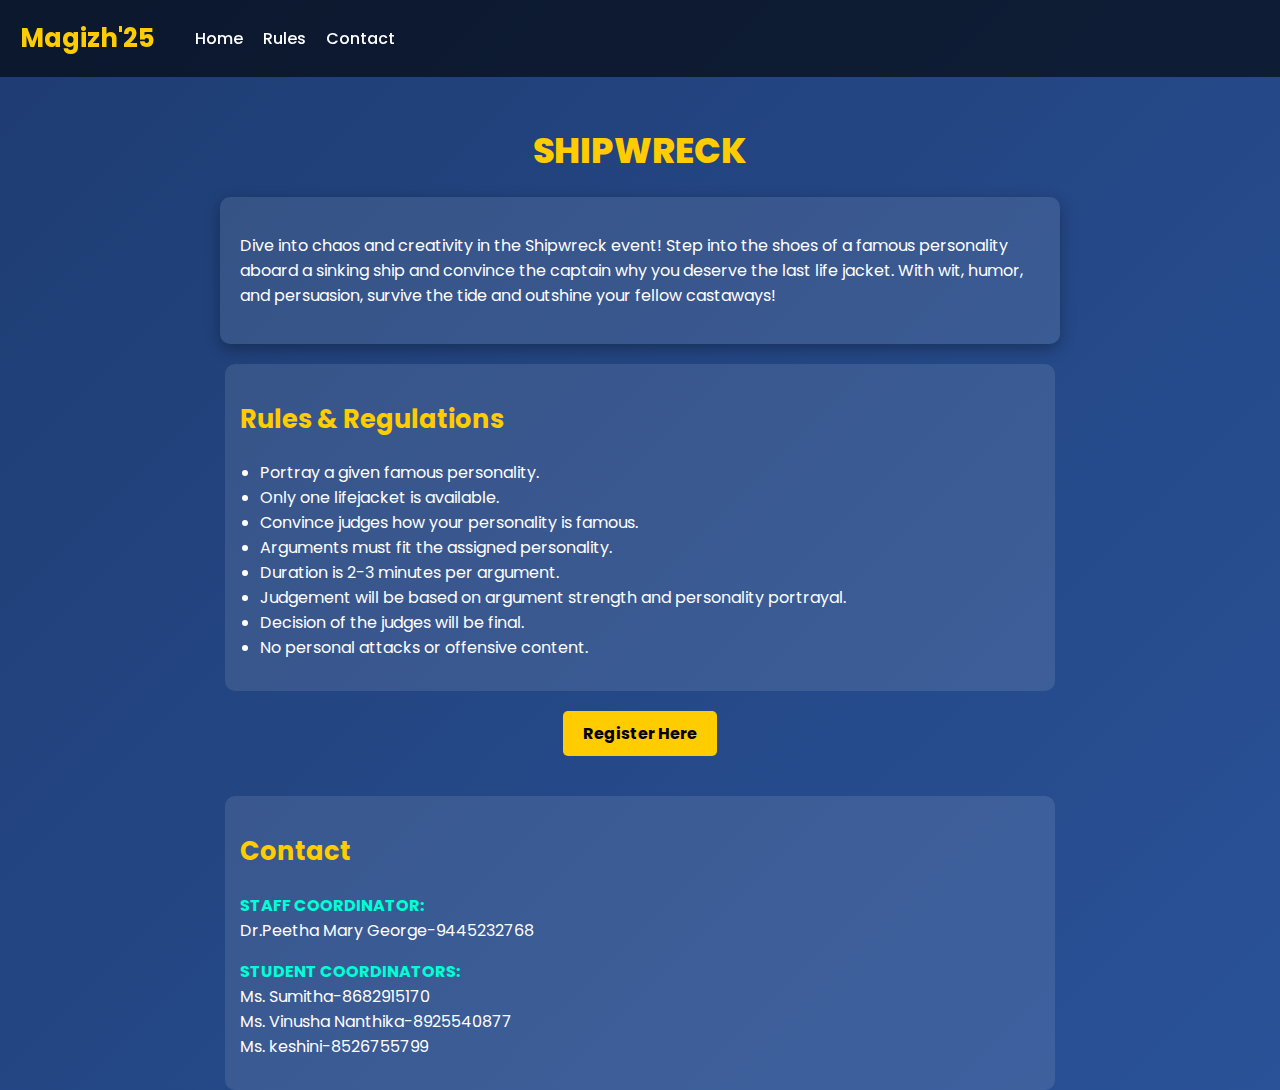
<file: event7.html>
<!DOCTYPE html>
<html lang="en">
<head>
    <meta charset="UTF-8">
    <meta name="viewport" content="width=device-width, initial-scale=1.0">
    <title>Event Details</title>
    <link href="https://fonts.googleapis.com/css2?family=Poppins:wght@400;600;800&display=swap" rel="stylesheet">
    <style>
        body {
            background: linear-gradient(135deg, #1e3c72, #2a5298);
            color: white;
            font-family: 'Poppins', sans-serif;
            margin: 0;
            padding: 0;
            text-align: center;
            scroll-behavior: smooth; /* Enable smooth scrolling */
        }

        /* Navbar */
        .navbar {
            display: flex;
            align-items: center;
            background: rgba(0, 0, 0, 0.6);
            padding: 10px 20px;
            position: fixed;
            top: 0;
            width: 100%;
            z-index: 1000;
            justify-content: flex-start; /* Align to left */
            gap: 20px;
        }

        .logo {
            font-size: 1.6em;
            font-weight: bold;
            color: #ffcc00;
        }

        .nav-links {
            list-style: none;
            display: flex;
            gap: 20px;
        }

        .nav-links li a {
            color: white;
            text-decoration: none;
            font-weight: 500;
            transition: color 0.3s ease;
        }

        .nav-links li a:hover {
            color: #ffcc00;
        }

        .hamburger {
            display: none;
            font-size: 28px;
            color: white;
            cursor: pointer;
        }

        @media (max-width: 768px) {
            .hamburger {
                display: block;
            }

            .nav-links {
                position: absolute;
                top: 60px;
                right: 0;
                background: rgba(0, 0, 0, 0.95);
                width: 100%;
                flex-direction: column;
                align-items: center;
                display: none;
                padding: 15px 0;
            }

            .nav-links.active {
                display: flex;
            }

            .nav-links li {
                margin: 10px 0;
            }
        }

        .event-container {
            display: flex;
            flex-direction: column;
            align-items: center;
            margin-top: 100px;
        }

        .event-box {
            background: rgba(255, 255, 255, 0.1);
            padding: 20px;
            border-radius: 10px;
            box-shadow: 0 5px 15px rgba(0, 0, 0, 0.3);
            width: 80%;
            max-width: 800px;
            text-align: left;
        }

        .event-title {
            font-size: 2.2em;
            font-weight: 800;
            color: #ffcc00;
            margin-bottom: 20px;
        }

        .rules, .contact {
            background: rgba(255, 255, 255, 0.1);
            padding: 15px;
            border-radius: 10px;
            width: 80%;
            max-width: 800px;
            text-align: left;
            margin-top: 20px;
        }

        .rules h2, .contact h2 {
            color: #ffcc00;
            font-size: 1.6em;
            font-weight: 700;
        }

        .contact p span.title {
            font-weight: 700;
            color: #00ffd5;
        }

        .register-btn {
            display: block;
            margin: 20px auto;
            padding: 10px 20px;
            background: #ffcc00;
            color: black;
            text-decoration: none;
            font-weight: bold;
            border-radius: 5px;
            transition: 0.3s;
        }

        .register-btn:hover {
            background: #e6b800;
        }

        ul {
            padding-left: 20px;
        }
    </style>
</head>
<body>
    <header>
        <nav class="navbar">
            <div class="logo">Magizh'25</div>
            <div class="hamburger" id="hamburger">&#9776;</div>
            <ul class="nav-links" id="nav-links">
                <li><a href="index.html">Home</a></li>
                <li><a href="#rules">Rules</a></li>
                <li><a href="#contact">Contact</a></li>
            </ul>
        </nav>
    </header>

    <div class="event-container">
        <h1 class="event-title">SHIPWRECK</h1>
        <div class="event-box">
            <p>Dive into chaos and creativity in the Shipwreck event! Step into the shoes of a famous personality aboard a sinking ship and convince the captain why you deserve the last life jacket. With wit, humor, and persuasion, survive the tide and outshine your fellow castaways!</p>
        </div>

        <div class="rules" id="rules">
            <h2>Rules & Regulations</h2>
            <ul>
                <li>Portray a given famous personality.</li>
                <li>Only one lifejacket is available.</li>
                <li>Convince judges how your personality is famous.</li>
                <li>Arguments must fit the assigned personality.</li>
                <li>Duration is 2-3 minutes per argument.</li>
                <li>Judgement will be based on argument strength and personality
                    portrayal.</li>
                <li>Decision of the judges will be final.</li>
                <li>No personal attacks or offensive content.</li>
            </ul>
        </div>

        <a href="https://docs.google.com/forms/d/e/1FAIpQLSdMvy6en7TFejGZWbQtxKmfZRcGkY-48I4jWOQYT1I4b92sOw/viewform" class="register-btn">Register Here</a>

        <div class="contact" id="contact">
            <h2>Contact</h2>
            <p><span class="title">STAFF COORDINATOR:</span><br>Dr.Peetha Mary George-9445232768</p>
            <p><span class="title">STUDENT COORDINATORS:</span><br>
                Ms. Sumitha-8682915170<br>
                Ms. Vinusha Nanthika-8925540877<br>
                Ms. keshini-8526755799
            </p>
        </div>
    </div>

    <script>
        // JavaScript to toggle the navigation menu on mobile
        document.getElementById('hamburger').addEventListener('click', function() {
            document.getElementById('nav-links').classList.toggle('active');
        });
    </script>
</body>
</html>
</file>
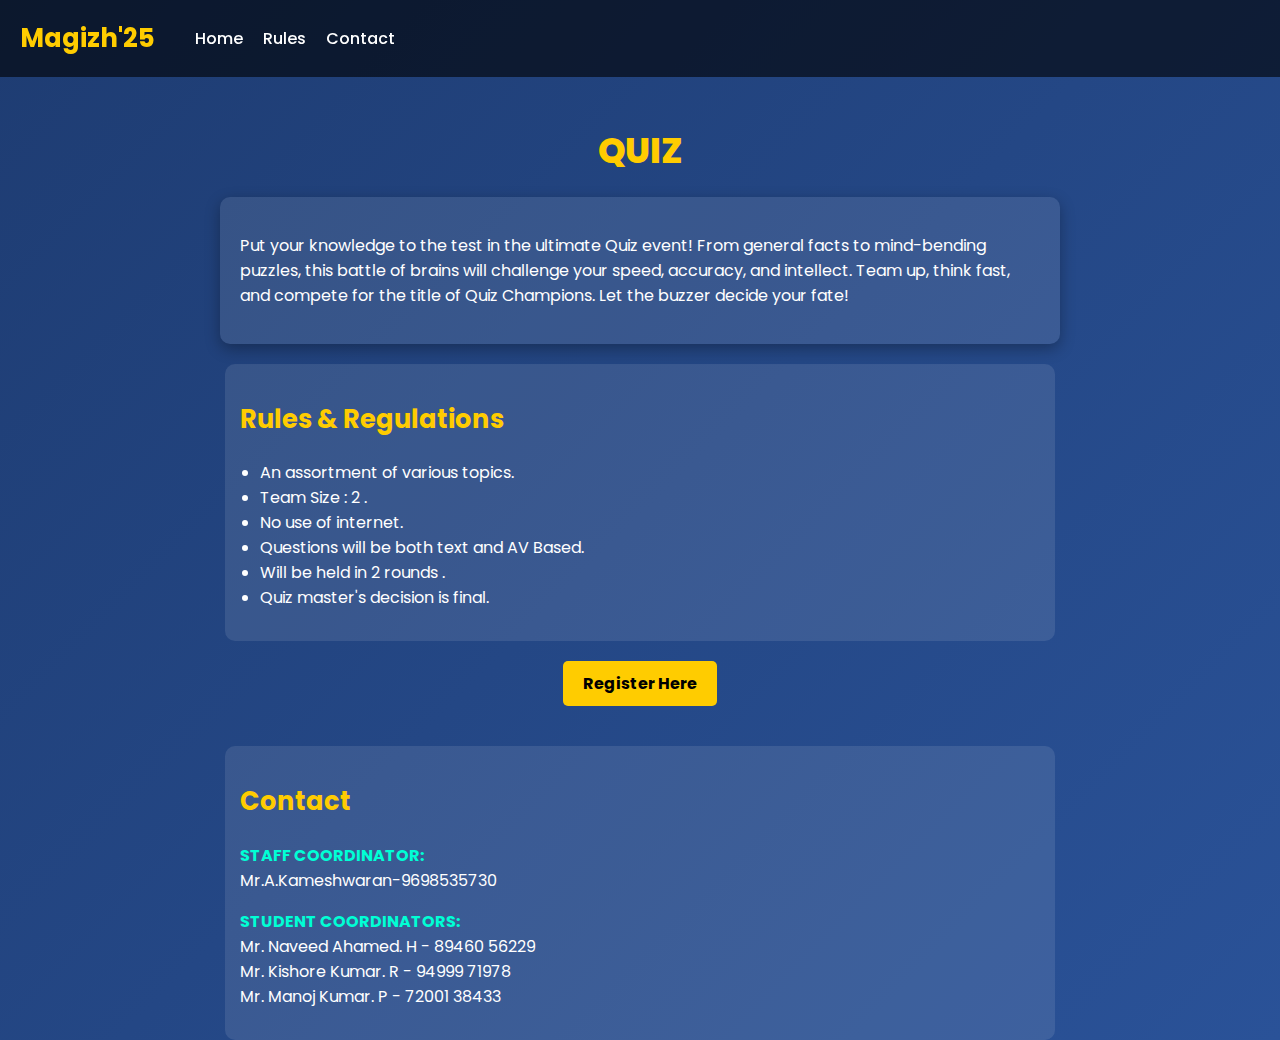
<file: event8.html>
<!DOCTYPE html>
<html lang="en">
<head>
    <meta charset="UTF-8">
    <meta name="viewport" content="width=device-width, initial-scale=1.0">
    <title>Event Details</title>
    <link href="https://fonts.googleapis.com/css2?family=Poppins:wght@400;600;800&display=swap" rel="stylesheet">
    <style>
        body {
            background: linear-gradient(135deg, #1e3c72, #2a5298);
            color: white;
            font-family: 'Poppins', sans-serif;
            margin: 0;
            padding: 0;
            text-align: center;
            scroll-behavior: smooth; /* Enable smooth scrolling */
        }

        /* Navbar */
        .navbar {
            display: flex;
            align-items: center;
            background: rgba(0, 0, 0, 0.6);
            padding: 10px 20px;
            position: fixed;
            top: 0;
            width: 100%;
            z-index: 1000;
            justify-content: flex-start; /* Align to left */
            gap: 20px;
        }

        .logo {
            font-size: 1.6em;
            font-weight: bold;
            color: #ffcc00;
        }

        .nav-links {
            list-style: none;
            display: flex;
            gap: 20px;
        }

        .nav-links li a {
            color: white;
            text-decoration: none;
            font-weight: 500;
            transition: color 0.3s ease;
        }

        .nav-links li a:hover {
            color: #ffcc00;
        }

        .hamburger {
            display: none;
            font-size: 28px;
            color: white;
            cursor: pointer;
        }

        @media (max-width: 768px) {
            .hamburger {
                display: block;
            }

            .nav-links {
                position: absolute;
                top: 60px;
                right: 0;
                background: rgba(0, 0, 0, 0.95);
                width: 100%;
                flex-direction: column;
                align-items: center;
                display: none;
                padding: 15px 0;
            }

            .nav-links.active {
                display: flex;
            }

            .nav-links li {
                margin: 10px 0;
            }
        }

        .event-container {
            display: flex;
            flex-direction: column;
            align-items: center;
            margin-top: 100px;
        }

        .event-box {
            background: rgba(255, 255, 255, 0.1);
            padding: 20px;
            border-radius: 10px;
            box-shadow: 0 5px 15px rgba(0, 0, 0, 0.3);
            width: 80%;
            max-width: 800px;
            text-align: left;
        }

        .event-title {
            font-size: 2.2em;
            font-weight: 800;
            color: #ffcc00;
            margin-bottom: 20px;
        }

        .rules, .contact {
            background: rgba(255, 255, 255, 0.1);
            padding: 15px;
            border-radius: 10px;
            width: 80%;
            max-width: 800px;
            text-align: left;
            margin-top: 20px;
        }

        .rules h2, .contact h2 {
            color: #ffcc00;
            font-size: 1.6em;
            font-weight: 700;
        }

        .contact p span.title {
            font-weight: 700;
            color: #00ffd5;
        }

        .register-btn {
            display: block;
            margin: 20px auto;
            padding: 10px 20px;
            background: #ffcc00;
            color: black;
            text-decoration: none;
            font-weight: bold;
            border-radius: 5px;
            transition: 0.3s;
        }

        .register-btn:hover {
            background: #e6b800;
        }

        ul {
            padding-left: 20px;
        }
    </style>
</head>
<body>
    <header>
        <nav class="navbar">
            <div class="logo">Magizh'25</div>
            <div class="hamburger" id="hamburger">&#9776;</div>
            <ul class="nav-links" id="nav-links">
                <li><a href="index.html">Home</a></li>
                <li><a href="#rules">Rules</a></li>
                <li><a href="#contact">Contact</a></li>
            </ul>
        </nav>
    </header>

    <div class="event-container">
        <h1 class="event-title">QUIZ</h1>
        <div class="event-box">
            <p>Put your knowledge to the test in the ultimate Quiz event! From general facts to mind-bending puzzles, this battle of brains will challenge your speed, accuracy, and intellect. Team up, think fast, and compete for the title of Quiz Champions. Let the buzzer decide your fate!</p>
        </div>

        <div class="rules" id="rules">
            <h2>Rules & Regulations</h2>
            <ul>
                <li>An assortment of various topics.</li>
                <li> Team Size : 2 .</li>
                <li> No use of internet.</li>
                <li>Questions will be both text and AV Based.</li>
                <li>Will be held in 2 rounds .</li>
                <li>Quiz master's decision is final.</li>
            </ul>
        </div>

        <a href="https://docs.google.com/forms/d/e/1FAIpQLSdMvy6en7TFejGZWbQtxKmfZRcGkY-48I4jWOQYT1I4b92sOw/viewform" class="register-btn">Register Here</a>

        <div class="contact" id="contact">
            <h2>Contact</h2>
            <p><span class="title">STAFF COORDINATOR:</span><br>Mr.A.Kameshwaran-9698535730</p>
            <p><span class="title">STUDENT COORDINATORS:</span><br>
                Mr. Naveed Ahamed. H - 89460 56229<br>
                Mr. Kishore Kumar. R - 94999 71978<br>
                Mr. Manoj Kumar. P - 72001 38433
            </p>
        </div>
    </div>

    <script>
        // JavaScript to toggle the navigation menu on mobile
        document.getElementById('hamburger').addEventListener('click', function() {
            document.getElementById('nav-links').classList.toggle('active');
        });
    </script>
</body>
</html>
</file>
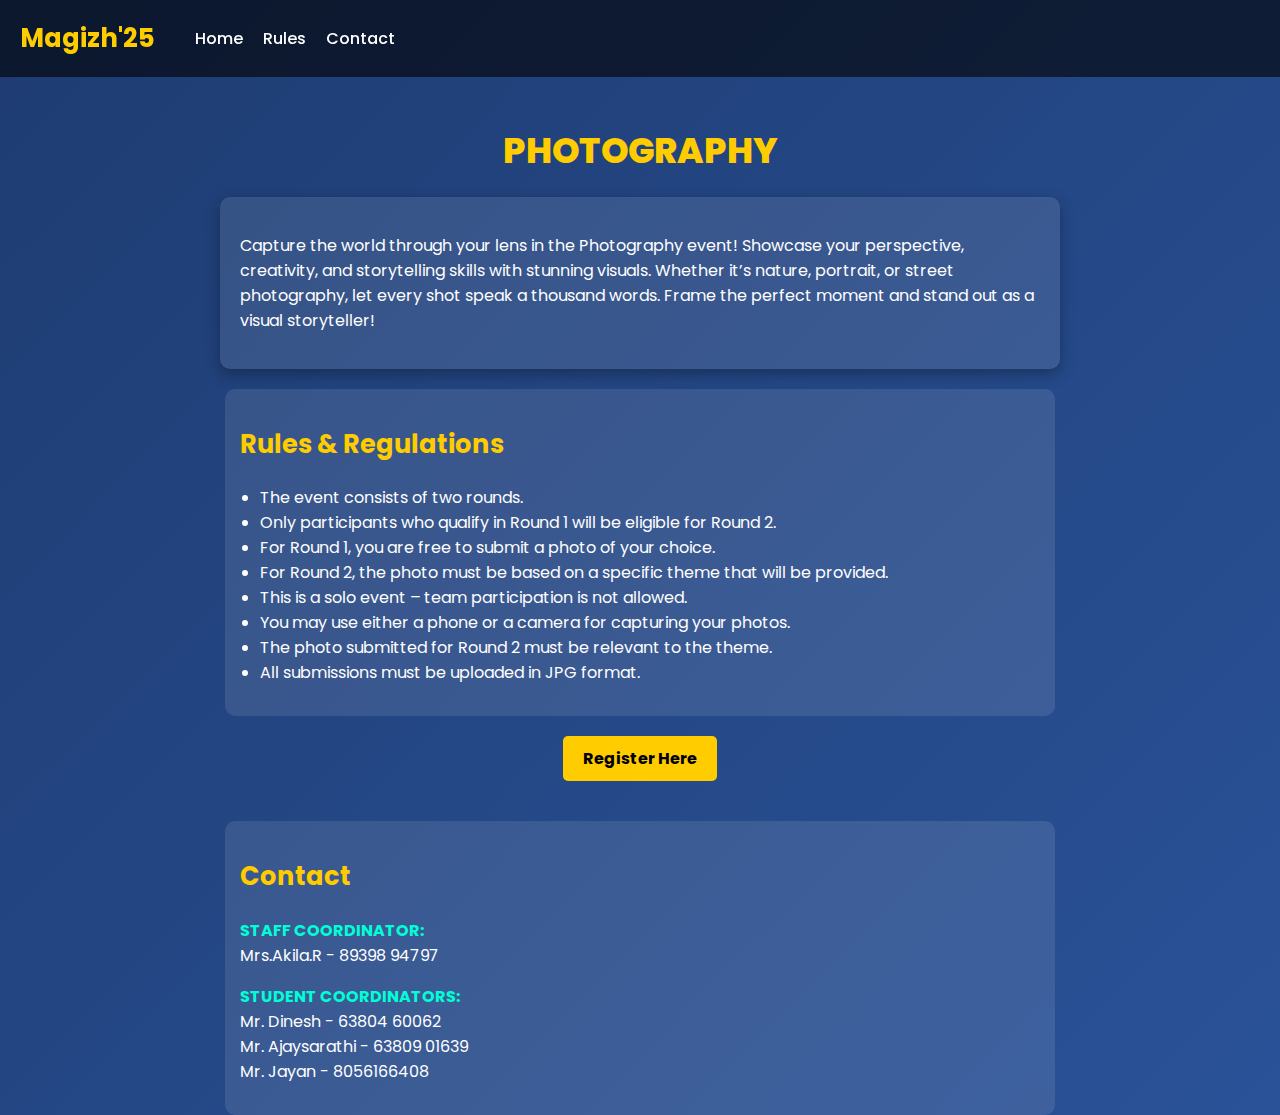
<file: event9.html>
<!DOCTYPE html>
<html lang="en">
<head>
    <meta charset="UTF-8">
    <meta name="viewport" content="width=device-width, initial-scale=1.0">
    <title>Event Details</title>
    <link href="https://fonts.googleapis.com/css2?family=Poppins:wght@400;600;800&display=swap" rel="stylesheet">
    <style>
        body {
            background: linear-gradient(135deg, #1e3c72, #2a5298);
            color: white;
            font-family: 'Poppins', sans-serif;
            margin: 0;
            padding: 0;
            text-align: center;
            scroll-behavior: smooth; /* Enable smooth scrolling */
        }

        /* Navbar */
        .navbar {
            display: flex;
            align-items: center;
            background: rgba(0, 0, 0, 0.6);
            padding: 10px 20px;
            position: fixed;
            top: 0;
            width: 100%;
            z-index: 1000;
            justify-content: flex-start; /* Align to left */
            gap: 20px;
        }

        .logo {
            font-size: 1.6em;
            font-weight: bold;
            color: #ffcc00;
        }

        .nav-links {
            list-style: none;
            display: flex;
            gap: 20px;
        }

        .nav-links li a {
            color: white;
            text-decoration: none;
            font-weight: 500;
            transition: color 0.3s ease;
        }

        .nav-links li a:hover {
            color: #ffcc00;
        }

        .hamburger {
            display: none;
            font-size: 28px;
            color: white;
            cursor: pointer;
        }

        @media (max-width: 768px) {
            .hamburger {
                display: block;
            }

            .nav-links {
                position: absolute;
                top: 60px;
                right: 0;
                background: rgba(0, 0, 0, 0.95);
                width: 100%;
                flex-direction: column;
                align-items: center;
                display: none;
                padding: 15px 0;
            }

            .nav-links.active {
                display: flex;
            }

            .nav-links li {
                margin: 10px 0;
            }
        }

        .event-container {
            display: flex;
            flex-direction: column;
            align-items: center;
            margin-top: 100px;
        }

        .event-box {
            background: rgba(255, 255, 255, 0.1);
            padding: 20px;
            border-radius: 10px;
            box-shadow: 0 5px 15px rgba(0, 0, 0, 0.3);
            width: 80%;
            max-width: 800px;
            text-align: left;
        }

        .event-title {
            font-size: 2.2em;
            font-weight: 800;
            color: #ffcc00;
            margin-bottom: 20px;
        }

        .rules, .contact {
            background: rgba(255, 255, 255, 0.1);
            padding: 15px;
            border-radius: 10px;
            width: 80%;
            max-width: 800px;
            text-align: left;
            margin-top: 20px;
        }

        .rules h2, .contact h2 {
            color: #ffcc00;
            font-size: 1.6em;
            font-weight: 700;
        }

        .contact p span.title {
            font-weight: 700;
            color: #00ffd5;
        }

        .register-btn {
            display: block;
            margin: 20px auto;
            padding: 10px 20px;
            background: #ffcc00;
            color: black;
            text-decoration: none;
            font-weight: bold;
            border-radius: 5px;
            transition: 0.3s;
        }

        .register-btn:hover {
            background: #e6b800;
        }

        ul {
            padding-left: 20px;
        }
    </style>
</head>
<body>
    <header>
        <nav class="navbar">
            <div class="logo">Magizh'25</div>
            <div class="hamburger" id="hamburger">&#9776;</div>
            <ul class="nav-links" id="nav-links">
                <li><a href="index.html">Home</a></li>
                <li><a href="#rules">Rules</a></li>
                <li><a href="#contact">Contact</a></li>
            </ul>
        </nav>
    </header>

    <div class="event-container">
        <h1 class="event-title">PHOTOGRAPHY</h1>
        <div class="event-box">
            <p>Capture the world through your lens in the Photography event! Showcase your perspective, creativity, and storytelling skills with stunning visuals. Whether it’s nature, portrait, or street photography, let every shot speak a thousand words. Frame the perfect moment and stand out as a visual storyteller!</p>
        </div>

        <div class="rules" id="rules">
            <h2>Rules & Regulations</h2>
            <ul>
                <li>The event consists of two rounds.</li>
                <li>Only participants who qualify in Round 1 will be eligible for Round 2.</li>
                <li>For Round 1, you are free to submit a photo of your choice.</li>
                <li>For Round 2, the photo must be based on a specific theme that will be provided.</li>
                <li>This is a solo event – team participation is not allowed.</li>
                <li>You may use either a phone or a camera for capturing your photos.</li>
                <li>The photo submitted for Round 2 must be relevant to the theme.</li>
                <li>All submissions must be uploaded in JPG format.</li>
            </ul>
        </div>

        <a href="https://docs.google.com/forms/d/e/1FAIpQLSdMvy6en7TFejGZWbQtxKmfZRcGkY-48I4jWOQYT1I4b92sOw/viewform" class="register-btn">Register Here</a>

        <div class="contact" id="contact">
            <h2>Contact</h2>
            <p><span class="title">STAFF COORDINATOR:</span><br>Mrs.Akila.R - 89398 94797 </p>
            <p><span class="title">STUDENT COORDINATORS:</span><br>
                Mr. Dinesh - 63804 60062 <br>
                Mr. Ajaysarathi - 63809 01639<br>
                Mr. Jayan - 8056166408
            </p>
        </div>
    </div>

    <script>
        // JavaScript to toggle the navigation menu on mobile
        document.getElementById('hamburger').addEventListener('click', function() {
            document.getElementById('nav-links').classList.toggle('active');
        });
    </script>
</body>
</html>
</file>
